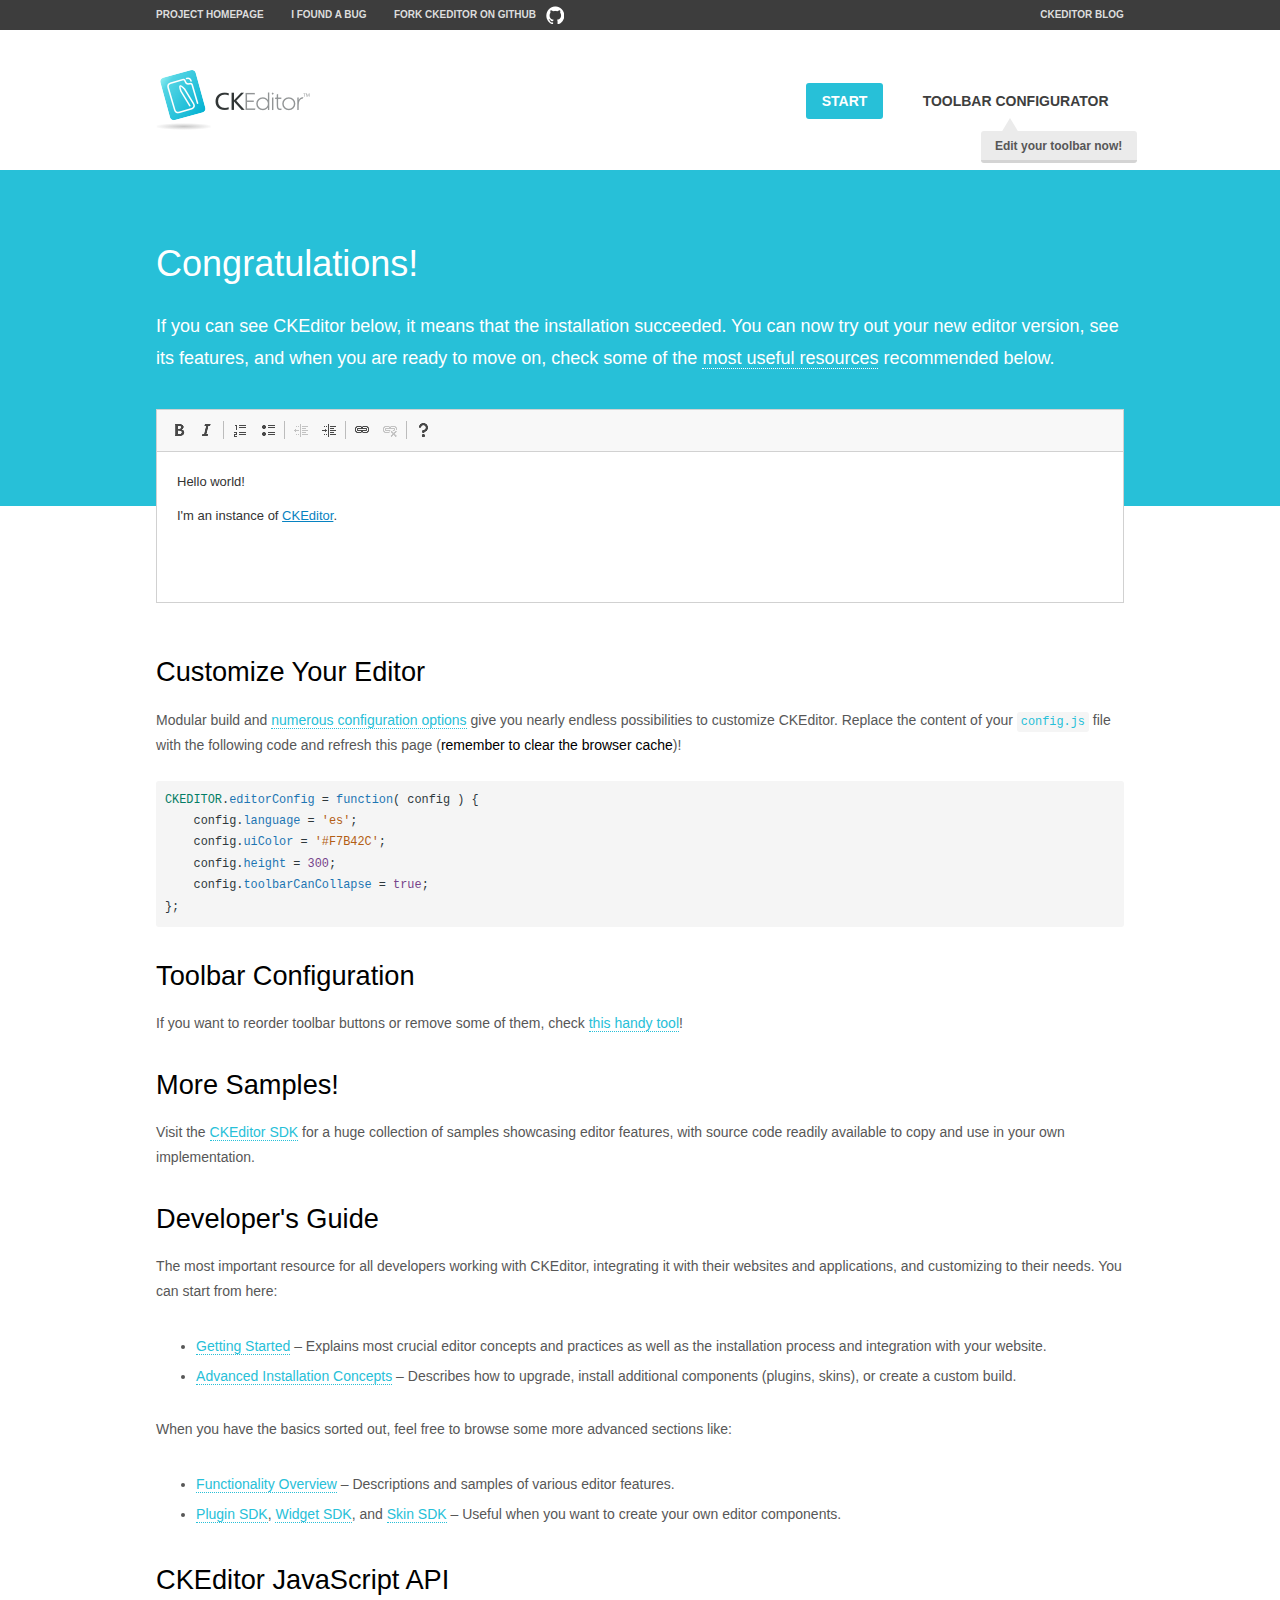
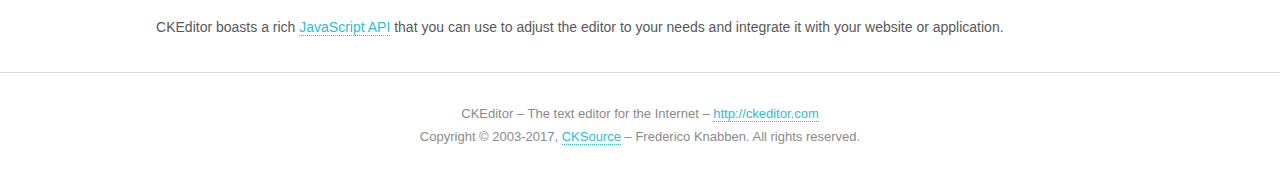
<file: target/classes/static/ckeditor/samples/index.html>
<!DOCTYPE html>
<!--
Copyright (c) 2003-2017, CKSource - Frederico Knabben. All rights reserved.
For licensing, see LICENSE.md or http://ckeditor.com/license
-->
<html>
<head>
	<meta charset="utf-8">
	<title>CKEditor Sample</title>
	<script src="../ckeditor.js"></script>
	<script src="js/sample.js"></script>
	<link rel="stylesheet" href="css/samples.css">
	<link rel="stylesheet" href="toolbarconfigurator/lib/codemirror/neo.css">
</head>
<body id="main">

<nav class="navigation-a">
	<div class="grid-container">
		<ul class="navigation-a-left grid-width-70">
			<li><a href="http://ckeditor.com">Project Homepage</a></li>
			<li><a href="http://dev.ckeditor.com/">I found a bug</a></li>
			<li><a href="http://github.com/ckeditor/ckeditor-dev" class="icon-pos-right icon-navigation-a-github">Fork CKEditor on GitHub</a></li>
		</ul>
		<ul class="navigation-a-right grid-width-30">
			<li><a href="http://ckeditor.com/blog-list">CKEditor Blog</a></li>
		</ul>
	</div>
</nav>

<header class="header-a">
	<div class="grid-container">
		<h1 class="header-a-logo grid-width-30">
			<a href="index.html"><img src="img/logo.png" alt="CKEditor Sample"></a>
		</h1>

		<nav class="navigation-b grid-width-70">
			<ul>
				<li><a href="index.html" class="button-a button-a-background">Start</a></li>
				<li><a href="toolbarconfigurator/index.html" class="button-a">Toolbar configurator <span class="balloon-a balloon-a-nw">Edit your toolbar now!</span></a></li>
			</ul>
		</nav>
	</div>
</header>

<main>
	<div class="adjoined-top">
		<div class="grid-container">
			<div class="content grid-width-100">
				<h1>Congratulations!</h1>
				<p>
					If you can see CKEditor below, it means that the installation succeeded.
					You can now try out your new editor version, see its features, and when you are ready to move on, check some of the <a href="#sample-customize">most useful resources</a> recommended below.
				</p>
			</div>
		</div>
	</div>
	<div class="adjoined-bottom">
		<div class="grid-container">
			<div class="grid-width-100">
				<div id="editor">
					<h1>Hello world!</h1>
					<p>I'm an instance of <a href="http://ckeditor.com">CKEditor</a>.</p>
				</div>
			</div>
		</div>
	</div>

	<div class="grid-container">
		<div class="content grid-width-100">
			<section id="sample-customize">
				<h2>Customize Your Editor</h2>
				<p>Modular build and <a href="http://docs.ckeditor.com/#!/guide/dev_configuration">numerous configuration options</a> give you nearly endless possibilities to customize CKEditor. Replace the content of your <code><a href="../config.js">config.js</a></code> file with the following code and refresh this page (<strong>remember to clear the browser cache</strong>)!</p>
		<pre class="cm-s-neo CodeMirror"><code><span style="padding-right: 0.1px;"><span class="cm-variable">CKEDITOR</span>.<span class="cm-property">editorConfig</span> <span class="cm-operator">=</span> <span class="cm-keyword">function</span>( <span class="cm-def">config</span> ) {</span>
<span style="padding-right: 0.1px;"><span class="cm-tab">	</span><span class="cm-variable-2">config</span>.<span class="cm-property">language</span> <span class="cm-operator">=</span> <span class="cm-string">'es'</span>;</span>
<span style="padding-right: 0.1px;"><span class="cm-tab">	</span><span class="cm-variable-2">config</span>.<span class="cm-property">uiColor</span> <span class="cm-operator">=</span> <span class="cm-string">'#F7B42C'</span>;</span>
<span style="padding-right: 0.1px;"><span class="cm-tab">	</span><span class="cm-variable-2">config</span>.<span class="cm-property">height</span> <span class="cm-operator">=</span> <span class="cm-number">300</span>;</span>
<span style="padding-right: 0.1px;"><span class="cm-tab">	</span><span class="cm-variable-2">config</span>.<span class="cm-property">toolbarCanCollapse</span> <span class="cm-operator">=</span> <span class="cm-atom">true</span>;</span>
<span style="padding-right: 0.1px;">};</span></code></pre>
			</section>

			<section>
				<h2>Toolbar Configuration</h2>
				<p>If you want to reorder toolbar buttons or remove some of them, check <a href="toolbarconfigurator/index.html">this handy tool</a>!</p>
			</section>

			<section>
				<h2>More Samples!</h2>
				<p>Visit the <a href="http://sdk.ckeditor.com">CKEditor SDK</a> for a huge collection of samples showcasing editor features, with source code readily available to copy and use in your own implementation.</p>
			</section>

			<section>
				<h2>Developer's Guide</h2>
				<p>The most important resource for all developers working with CKEditor, integrating it with their websites and applications, and customizing to their needs. You can start from here:</p>
				<ul>
					<li><a href="http://docs.ckeditor.com/#!/guide/dev_installation">Getting Started</a> &ndash; Explains most crucial editor concepts and practices as well as the installation process and integration with your website.</li>
					<li><a href="http://docs.ckeditor.com/#!/guide/dev_advanced_installation">Advanced Installation Concepts</a> &ndash; Describes how to upgrade, install additional components (plugins, skins), or create a custom build.</li>
				</ul>
					<p>When you have the basics sorted out, feel free to browse some more advanced sections like:</p>
				<ul>
					<li><a href="http://docs.ckeditor.com/#!/guide/dev_features">Functionality Overview</a> &ndash; Descriptions and samples of various editor features.</li>
					<li><a href="http://docs.ckeditor.com/#!/guide/plugin_sdk_intro">Plugin SDK</a>, <a href="http://docs.ckeditor.com/#!/guide/widget_sdk_intro">Widget SDK</a>, and <a href="http://docs.ckeditor.com/#!/guide/skin_sdk_intro">Skin SDK</a> &ndash; Useful when you want to create your own editor components.</li>
				</ul>
			</section>

			<section>
				<h2>CKEditor JavaScript API</h2>
				<p>CKEditor boasts a rich <a href="http://docs.ckeditor.com/#!/api">JavaScript API</a> that you can use to adjust the editor to your needs and integrate it with your website or application.</p>
			</section>
		</div>
	</div>
</main>

<footer class="footer-a grid-container">
	<div class="grid-container">
		<p class="grid-width-100">
			CKEditor &ndash; The text editor for the Internet &ndash; <a class="samples" href="http://ckeditor.com/">http://ckeditor.com</a>
		</p>
		<p class="grid-width-100" id="copy">
			Copyright &copy; 2003-2017, <a class="samples" href="http://cksource.com/">CKSource</a> &ndash; Frederico Knabben. All rights reserved.
		</p>
	</div>
</footer>
<script>
	initSample();
</script>

</body>
</html>
</file>
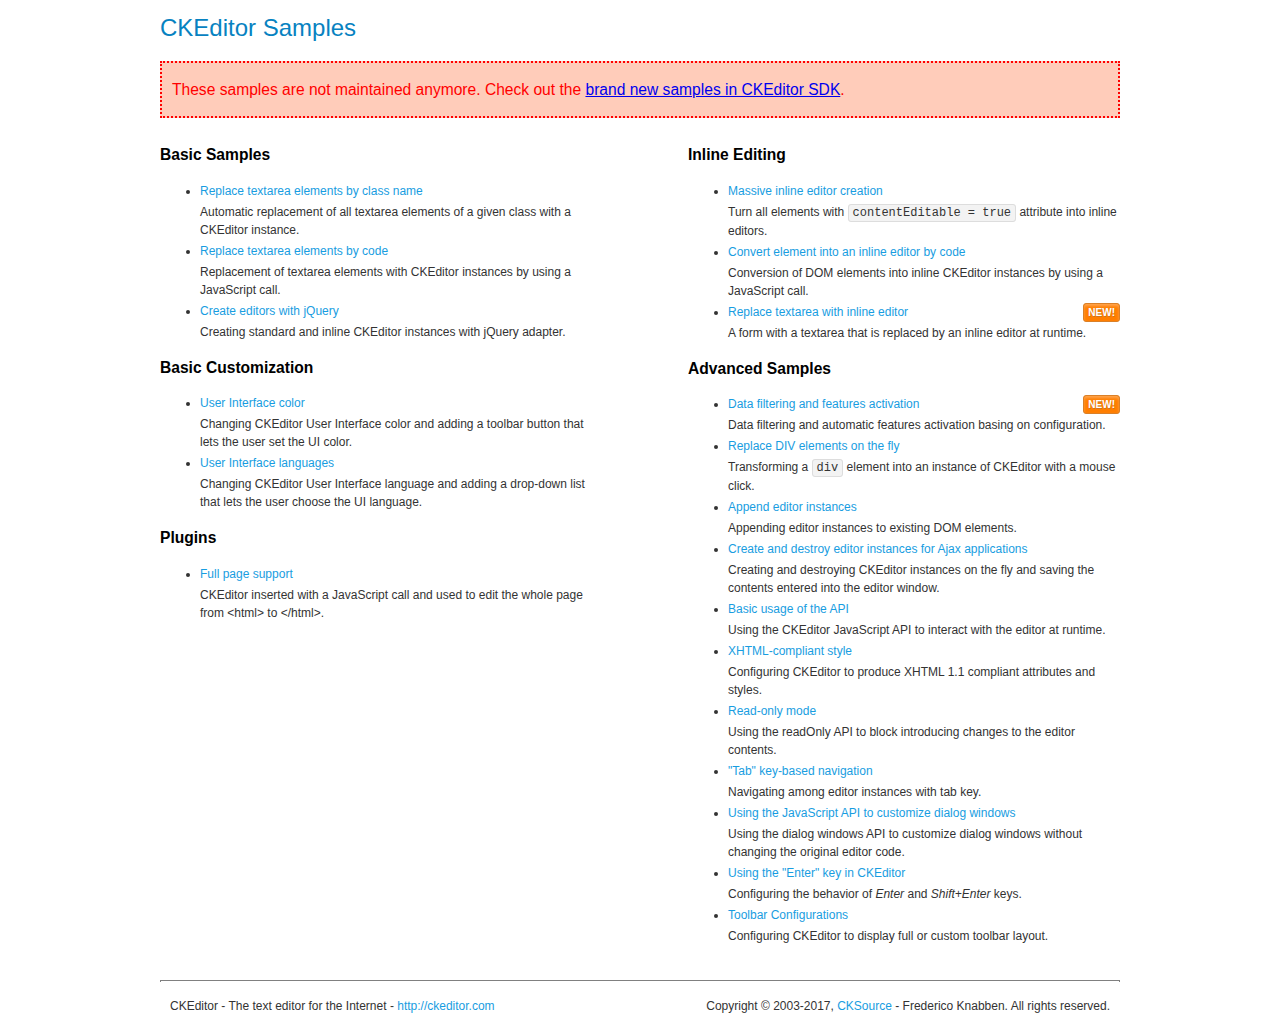
<file: target/classes/static/ckeditor/samples/old/index.html>
<!DOCTYPE html>
<!--
Copyright (c) 2003-2017, CKSource - Frederico Knabben. All rights reserved.
For licensing, see LICENSE.md or http://ckeditor.com/license
-->
<html>
<head>
	<meta charset="utf-8">
	<title>CKEditor Samples</title>
	<link rel="stylesheet" href="sample.css">
</head>
<body>
	<h1 class="samples">
		CKEditor Samples
	</h1>
	<div class="warning deprecated">
		These samples are not maintained anymore. Check out the <a href="http://sdk.ckeditor.com/">brand new samples in CKEditor SDK</a>.
	</div>
	<div class="twoColumns">
		<div class="twoColumnsLeft">
			<h2 class="samples">
				Basic Samples
			</h2>
			<dl class="samples">
				<dt><a class="samples" href="replacebyclass.html">Replace textarea elements by class name</a></dt>
				<dd>Automatic replacement of all textarea elements of a given class with a CKEditor instance.</dd>

				<dt><a class="samples" href="replacebycode.html">Replace textarea elements by code</a></dt>
				<dd>Replacement of textarea elements with CKEditor instances by using a JavaScript call.</dd>

				<dt><a class="samples" href="jquery.html">Create editors with jQuery</a></dt>
				<dd>Creating standard and inline CKEditor instances with jQuery adapter.</dd>
			</dl>

			<h2 class="samples">
				Basic Customization
			</h2>
			<dl class="samples">
				<dt><a class="samples" href="uicolor.html">User Interface color</a></dt>
				<dd>Changing CKEditor User Interface color and adding a toolbar button that lets the user set the UI color.</dd>

				<dt><a class="samples" href="uilanguages.html">User Interface languages</a></dt>
				<dd>Changing CKEditor User Interface language and adding a drop-down list that lets the user choose the UI language.</dd>
			</dl>


			<h2 class="samples">Plugins</h2>
<dl class="samples">
<dt><a class="samples" href="wysiwygarea/fullpage.html">Full page support</a></dt>
<dd>CKEditor inserted with a JavaScript call and used to edit the whole page from &lt;html&gt; to &lt;/html&gt;.</dd>
</dl>
		</div>
		<div class="twoColumnsRight">
			<h2 class="samples">
				Inline Editing
			</h2>
			<dl class="samples">
				<dt><a class="samples" href="inlineall.html">Massive inline editor creation</a></dt>
				<dd>Turn all elements with <code>contentEditable = true</code> attribute into inline editors.</dd>

				<dt><a class="samples" href="inlinebycode.html">Convert element into an inline editor by code</a></dt>
				<dd>Conversion of DOM elements into inline CKEditor instances by using a JavaScript call.</dd>

				<dt><a class="samples" href="inlinetextarea.html">Replace textarea with inline editor</a> <span class="new">New!</span></dt>
				<dd>A form with a textarea that is replaced by an inline editor at runtime.</dd>

				
			</dl>

			<h2 class="samples">
				Advanced Samples
			</h2>
			<dl class="samples">
				<dt><a class="samples" href="datafiltering.html">Data filtering and features activation</a> <span class="new">New!</span></dt>
				<dd>Data filtering and automatic features activation basing on configuration.</dd>

				<dt><a class="samples" href="divreplace.html">Replace DIV elements on the fly</a></dt>
				<dd>Transforming a <code>div</code> element into an instance of CKEditor with a mouse click.</dd>

				<dt><a class="samples" href="appendto.html">Append editor instances</a></dt>
				<dd>Appending editor instances to existing DOM elements.</dd>

				<dt><a class="samples" href="ajax.html">Create and destroy editor instances for Ajax applications</a></dt>
				<dd>Creating and destroying CKEditor instances on the fly and saving the contents entered into the editor window.</dd>

				<dt><a class="samples" href="api.html">Basic usage of the API</a></dt>
				<dd>Using the CKEditor JavaScript API to interact with the editor at runtime.</dd>

				<dt><a class="samples" href="xhtmlstyle.html">XHTML-compliant style</a></dt>
				<dd>Configuring CKEditor to produce XHTML 1.1 compliant attributes and styles.</dd>

				<dt><a class="samples" href="readonly.html">Read-only mode</a></dt>
				<dd>Using the readOnly API to block introducing changes to the editor contents.</dd>

				<dt><a class="samples" href="tabindex.html">"Tab" key-based navigation</a></dt>
				<dd>Navigating among editor instances with tab key.</dd>


				
<dt><a class="samples" href="dialog/dialog.html">Using the JavaScript API to customize dialog windows</a></dt>
<dd>Using the dialog windows API to customize dialog windows without changing the original editor code.</dd>

<dt><a class="samples" href="enterkey/enterkey.html">Using the &quot;Enter&quot; key in CKEditor</a></dt>
<dd>Configuring the behavior of <em>Enter</em> and <em>Shift+Enter</em> keys.</dd>

<dt><a class="samples" href="toolbar/toolbar.html">Toolbar Configurations</a></dt>
<dd>Configuring CKEditor to display full or custom toolbar layout.</dd>

			</dl>
		</div>
	</div>
	<div id="footer">
		<hr>
		<p>
			CKEditor - The text editor for the Internet - <a class="samples" href="http://ckeditor.com/">http://ckeditor.com</a>
		</p>
		<p id="copy">
			Copyright &copy; 2003-2017, <a class="samples" href="http://cksource.com/">CKSource</a> - Frederico Knabben. All rights reserved.
		</p>
	</div>
</body>
</html>
</file>
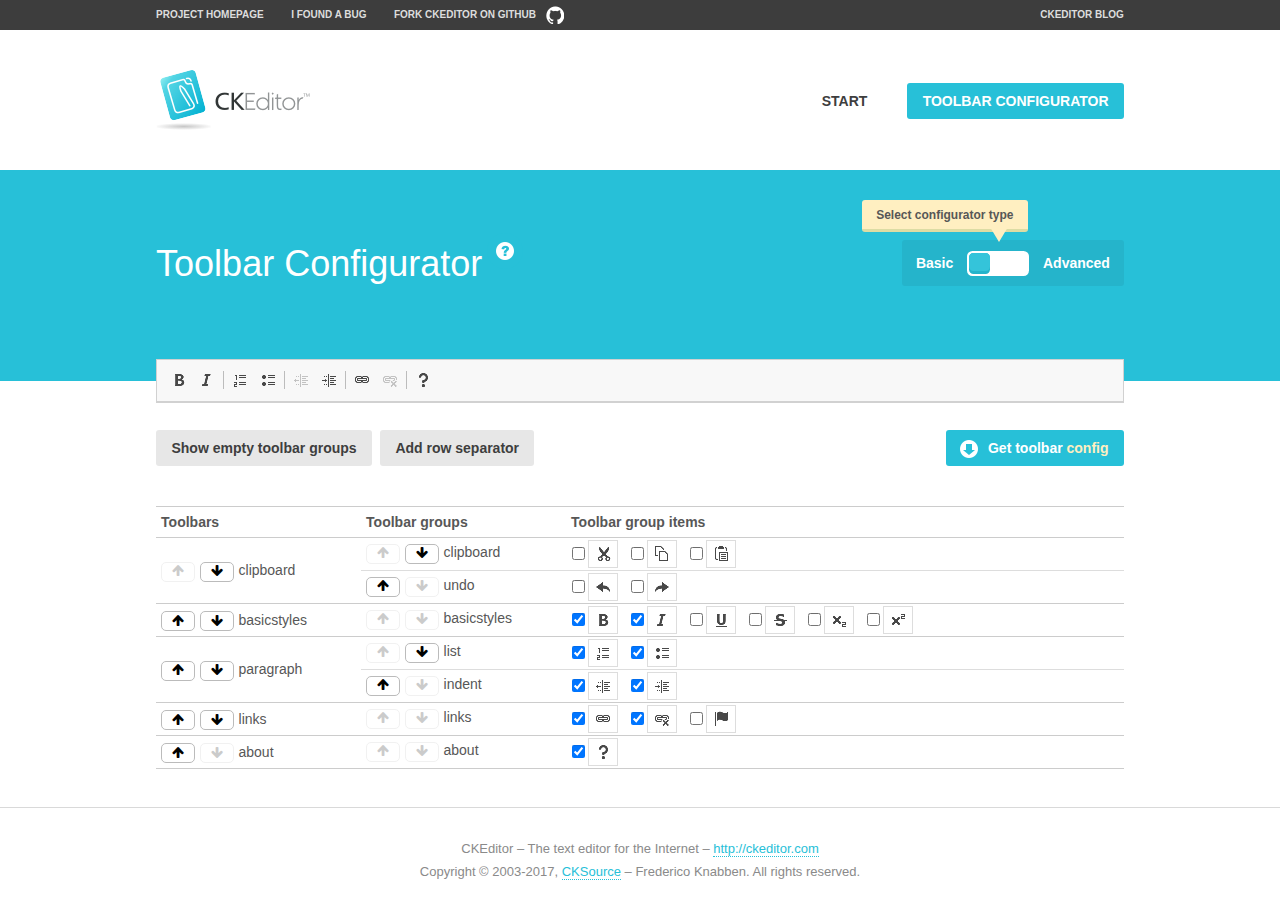
<file: target/classes/static/ckeditor/samples/toolbarconfigurator/index.html>
<!DOCTYPE html>
<!--
Copyright (c) 2003-2017, CKSource - Frederico Knabben. All rights reserved.
For licensing, see LICENSE.md or http://ckeditor.com/license
-->
<!--[if IE 8]><html class="ie8"><![endif]-->
<!--[if gt IE 8]><html><![endif]-->
<!--[if !IE]><!--><html><!--<![endif]-->
<head>
	<meta charset="utf-8">
	<title>Toolbar Configurator</title>
	<script src="../../ckeditor.js"></script>
	<script>
		if ( CKEDITOR.env.ie && CKEDITOR.env.version < 9 )
			CKEDITOR.tools.enableHtml5Elements( document );
	</script>
	<link rel="stylesheet" href="lib/codemirror/codemirror.css">
	<link rel="stylesheet" href="lib/codemirror/show-hint.css">
	<link rel="stylesheet" href="lib/codemirror/neo.css">
	<link rel="stylesheet" href="css/fontello.css">
	<link rel="stylesheet" href="../css/samples.css">
</head>
<body id="toolbar">

<nav class="navigation-a">
	<div class="grid-container">
		<ul class="navigation-a-left grid-width-70">
			<li><a href="http://ckeditor.com">Project Homepage</a></li>
			<li><a href="http://dev.ckeditor.com/">I found a bug</a></li>
			<li><a href="http://github.com/ckeditor/ckeditor-dev" class="icon-pos-right icon-navigation-a-github">Fork CKEditor on GitHub</a></li>
		</ul>
		<ul class="navigation-a-right grid-width-30">
			<li><a href="http://ckeditor.com/blog-list">CKEditor Blog</a></li>
		</ul>
	</div>
</nav>

<header class="header-a">
	<div class="grid-container">
		<h1 class="header-a-logo grid-width-30">
			<a href="../index.html"><img src="../img/logo.png" alt="CKEditor Logo"></a>
		</h1>
		<nav class="navigation-b grid-width-70">
			<ul>
				<li><a href="../index.html"  class="button-a">Start</a></li>
				<li><a href="index.html"  class="button-a button-a-background">Toolbar configurator</a></li>
			</ul>
		</nav>
	</div>
</header>

<main>
	<div class="adjoined-top">
		<div class="grid-container">
			<div class="content grid-width-100">
				<div class="grid-container-nested">
					<h1 class="grid-width-60">
						Toolbar Configurator
						<a href="#help-content" type="button" title="Configurator help" id="help" class="button-a button-a-background button-a-no-text icon-pos-left icon-question-mark">Help</a>
					</h1>

					<div class="grid-width-40 grid-switch-magic">
						<div class="switch">
							<span class="balloon-a balloon-a-se">Select configurator type</span>
							<input type="radio" name="radio" data-num="1" id="radio-basic" />
							<input type="radio" name="radio" data-num="2" id="radio-advanced" />
							<label data-for="1" for="radio-basic">Basic</label>
							<span class="switch-inner">
								<span class="handler"></span>
							</span>
							<label data-for="2" for="radio-advanced">Advanced</label>
						</div>
					</div>
				</div>
			</div>
		</div>
	</div>
	<div class="adjoined-bottom">
		<div class="grid-container">
			<div class="grid-width-100">
				<div class="editors-container">
					<div id="editor-basic"></div>
					<div id="editor-advanced"></div>
				</div>
			</div>
		</div>
	</div>

	<div class="grid-container configurator">
		<div class="content grid-width-100">
			<div class="configurator">
				<div>
					<div id="toolbarModifierWrapper"></div>
				</div>
			</div>
		</div>
	</div>

	<div id="help-content">
		<div class="grid-container">
			<div class="grid-width-100">
				<h2>What Am I Doing Here?</h2>

				<div class="grid-container grid-container-nested">
					<div class="basic">
						<div class="grid-width-50">
							<p>Arrange <a href="http://docs.ckeditor.com/#!/api/CKEDITOR.config-cfg-toolbarGroups">toolbar groups</a>, toggle <a href="http://docs.ckeditor.com/#!/api/CKEDITOR.config-cfg-removeButtons">button visibility</a> according to your needs and get your toolbar configuration.</p>
							<p>You can replace the content of the <a href="../../config.js"><code>config.js</code></a> file with the generated configuration. If you already set some configuration options you will need to merge both configurations.</p>
						</div>
						<div class="grid-width-50">
							<p>Read more about different ways of <a href="http://docs.ckeditor.com/#!/guide/dev_configuration">setting configuration</a> and do not forget about <strong>clearing browser cache</strong>.</p>
							<p>Arranging toolbar groups is the recommended way of configuring the toolbar, but if you need more freedom you can use the <a href="#advanced">advanced configurator</a>.</p>
						</div>
					</div>
					<div class="advanced" style="display: none;">
						<div class="grid-width-50">
							<p>With this code editor you can edit your <a href="http://docs.ckeditor.com/#!/api/CKEDITOR.config-cfg-toolbar">toolbar configuration</a> live.</p>
							<p>You can replace the content of the <a href="../../config.js"><code>config.js</code></a> file with the generated configuration. If you already set some configuration options you will need to merge both configurations.</p>
						</div>
						<div class="grid-width-50">
							<p>Read more about different ways of <a href="http://docs.ckeditor.com/#!/guide/dev_configuration">setting configuration</a> and do not forget about <strong>clearing browser cache</strong>.</p>
						</div>
					</div>
				</div>

				<p class="grid-container grid-container-nested">
					<button type="button" class="help-content-close grid-width-100 button-a button-a-background">Got it. Let's play!</button>
				</p>
			</div>
		</div>
	</div>
</main>

<footer class="footer-a grid-container">
	<p class="grid-width-100">
		CKEditor &ndash; The text editor for the Internet &ndash; <a class="samples" href="http://ckeditor.com/">http://ckeditor.com</a>
	</p>
	<p class="grid-width-100" id="copy">
		Copyright &copy; 2003-2017, <a class="samples" href="http://cksource.com/">CKSource</a> &ndash; Frederico Knabben. All rights reserved.
	</p>
</footer>

<script src="lib/codemirror/codemirror.js"></script>
<script src="lib/codemirror/javascript.js"></script>
<script src="lib/codemirror/show-hint.js"></script>

<script src="js/fulltoolbareditor.js"></script>
<script src="js/abstracttoolbarmodifier.js"></script>
<script src="js/toolbarmodifier.js"></script>
<script src="js/toolbartextmodifier.js"></script>
<script src="../js/sf.js"></script>

<script>
	( function() {
		'use strict';

		var mode = ( window.location.hash.substr( 1 ) === 'advanced' ) ? 'advanced' : 'basic',
			configuratorSection = CKEDITOR.document.findOne( 'main > .grid-container.configurator' ),
			basicInstruction = CKEDITOR.document.findOne( '#help-content .basic' ),
			advancedInstruction = CKEDITOR.document.findOne( '#help-content .advanced' ),

			// Configurator mode switcher.
			modeSwitchBasic = CKEDITOR.document.getById( 'radio-basic' ),
			modeSwitchAdvanced = CKEDITOR.document.getById( 'radio-advanced' );

		// Initial setup
		function updateSwitcher() {
			if ( mode === 'advanced' ) {
				modeSwitchAdvanced.$.checked = true;
			} else {
				modeSwitchBasic.$.checked = true;
			}
		}

		updateSwitcher();

		CKEDITOR.document.getWindow().on( 'hashchange', function( e ) {
			var hash = window.location.hash.substr( 1 );
			if ( !( hash === 'advanced' || hash === 'basic' ) ) {
				return;
			}
			mode = hash;
			onToolbarsDone( mode );
		} );

		CKEDITOR.document.getWindow().on( 'resize', function() {
			updateToolbar( ( mode === 'basic' ? toolbarModifier : toolbarTextModifier )[ 'editorInstance' ] );
		} );

		function onRefresh( modifier ) {
			modifier = modifier || this;

			if ( mode === 'basic' && modifier instanceof ToolbarConfigurator.ToolbarTextModifier ) {
				return;
			}

			// CodeMirror container becomes visible, so we need to refresh and to avoid rendering problems.
			if ( mode === 'advanced' && modifier instanceof ToolbarConfigurator.ToolbarTextModifier ) {
				modifier.codeContainer.refresh();
			}

			updateToolbar( modifier.editorInstance );
		}

		function updateToolbar( editor ) {
			var editorContainer = editor.container;

			// Not always editor is loaded.
			if ( !editorContainer ) {
				return;
			}

			var displayStyle = editorContainer.getStyle( 'display' );

			editorContainer.setStyle( 'display', 'block' );

			var newHeight = editorContainer.getSize( 'height' );

			var newMarginTop = parseInt( editorContainer.getComputedStyle( 'margin-top' ), 10 );
			newMarginTop = ( isNaN( newMarginTop ) ? 0 : Number( newMarginTop ) );

			var newMarginBottom = parseInt( editorContainer.getComputedStyle( 'margin-bottom' ), 10 );
			newMarginBottom = ( isNaN( newMarginBottom ) ? 0 : Number( newMarginBottom ) );

			var result = newHeight + newMarginTop + newMarginBottom;

			editorContainer.setStyle( 'display', displayStyle );

			editor.container.getAscendant( 'div' ).setStyle( 'height', result + 'px' );
		}

		var toolbarModifier = new ToolbarConfigurator.ToolbarModifier( 'editor-basic' );

		var done = 0;
		toolbarModifier.init( onToolbarInit );
		toolbarModifier.onRefresh = onRefresh;

		CKEDITOR.document.getById( 'toolbarModifierWrapper' ).append( toolbarModifier.mainContainer );

		var toolbarTextModifier = new ToolbarConfigurator.ToolbarTextModifier( 'editor-advanced' );
		toolbarTextModifier.init( onToolbarInit );
		toolbarTextModifier.onRefresh = onRefresh;

		function onToolbarInit() {
			if ( ++done === 2 ) {
				onToolbarsDone();

				positionSticky.watch( CKEDITOR.document.findOne( '.toolbar' ), function() {
					return mode === 'advanced';
				} );
			}
		}

		function onToolbarsDone() {
			if ( mode === 'basic' ) {
				toggleModeBasic( false );
			} else {
				toggleModeAdvanced( false );
			}

			updateSwitcher();

			setTimeout( function() {
				CKEDITOR.document.findOne( '.editors-container' ).addClass( 'active' );
				CKEDITOR.document.findOne( '#toolbarModifierWrapper' ).addClass( 'active' );
			}, 200 );
		}

		CKEDITOR.document.getById( 'toolbarModifierWrapper' ).append( toolbarTextModifier.mainContainer );

		function toogleModeSwitch( onElement, offElement, onModifier, offModifier ) {
			onElement.addClass( 'fancy-button-active' );
			offElement.removeClass( 'fancy-button-active' );

			onModifier.showUI();
			offModifier.hideUI();
		}

		function toggleModeBasic( callOnRefresh ) {
			callOnRefresh = ( callOnRefresh !== false );
			mode = 'basic';
			window.location.hash = '#basic';
			toogleModeSwitch( modeSwitchBasic, modeSwitchAdvanced, toolbarModifier, toolbarTextModifier );

			configuratorSection.removeClass( 'freed-width' );
			basicInstruction.show();
			advancedInstruction.hide();

			callOnRefresh && onRefresh( toolbarModifier );
		}

		function toggleModeAdvanced( callOnRefresh ) {
			callOnRefresh = ( callOnRefresh !== false );
			mode = 'advanced';
			window.location.hash = '#advanced';
			toogleModeSwitch( modeSwitchAdvanced, modeSwitchBasic, toolbarTextModifier, toolbarModifier );

			configuratorSection.addClass( 'freed-width' );
			advancedInstruction.show();
			basicInstruction.hide();

			callOnRefresh && onRefresh( toolbarTextModifier );
		}

		modeSwitchBasic.on( 'click', toggleModeBasic );
		modeSwitchAdvanced.on( 'click', toggleModeAdvanced );

		//
		// Position:sticky for the toolbar.
		//

		// Will make elements behave like they were styled with position:sticky.
		var positionSticky = {
			// Store object: {
			// 		element: CKEDITOR.dom.element, // Element which will float.
			// 		placeholder: CKEDITOR.dom.element, // Placeholder which is place to prevent page bounce.
			// 		isFixed: boolean // Whether element float now.
			// }
			watched: [],

			active: [],

			staticContainer: null,

			init: function() {
				var element = CKEDITOR.dom.element.createFromHtml(
					'<div class="staticContainer">' +
						'<div class="grid-container" >' +
							'<div class="grid-width-100">' +
								'<div class="inner"></div>' +
							'</div>' +
						'</div>' +
					'</div>' );

				this.staticContainer = element.findOne( '.inner' );

				CKEDITOR.document.getBody().append( element );
			},

			watch: function( element, preventFunc ) {
				this.watched.push( {
					element: element,
					placeholder: new CKEDITOR.dom.element( 'div' ),
					isFixed: false,
					preventFunc: preventFunc
				} );
			},

			checkAll: function() {
				for ( var i = 0; i < this.watched.length; i++ ) {
					this.check( this.watched[ i ] );
				}
			},

			check: function( element ) {
				var isFixed = element.isFixed;
				var shouldBeFixed = this.shouldBeFixed( element );

				// Nothing to be done.
				if ( isFixed === shouldBeFixed ) {
					return;
				}

				var placeholder = element.placeholder;

				if ( isFixed ) {
					// Unfixing.

					element.element.insertBefore( placeholder );
					placeholder.remove();

					element.element.removeStyle( 'margin' );

					this.active.splice( CKEDITOR.tools.indexOf( this.active, element ), 1 );

				} else {
					// Fixing.
					placeholder.setStyle( 'width', element.element.getSize( 'width' ) + 'px' );
					placeholder.setStyle( 'height', element.element.getSize( 'height' ) + 'px' );
					placeholder.setStyle( 'margin-bottom', element.element.getComputedStyle( 'margin-bottom' ) );
					placeholder.setStyle( 'display', element.element.getComputedStyle( 'display' ) );
					placeholder.insertAfter( element.element );

					this.staticContainer.append( element.element );

					this.active.push( element );
				}

				element.isFixed = !element.isFixed;
			},

			shouldBeFixed: function( element ) {
				if ( element.preventFunc && element.preventFunc() ) {
					return false;
				}

				// If element is already fixed we are checking it's placeholder.
				var related = ( element.isFixed ? element.placeholder : element.element ),
					clientRect = related.$.getBoundingClientRect(),
					staticHeight = this.staticContainer.getSize('height' ),
					elemHeight = element.element.getSize( 'height' );

				if ( element.isFixed ) {
					return ( clientRect.top + elemHeight < staticHeight );
				} else {
					return ( clientRect.top < staticHeight );
				}
			}
		};

		positionSticky.init();

		CKEDITOR.document.getWindow().on( 'scroll',
			new CKEDITOR.tools.eventsBuffer( 100, positionSticky.checkAll, positionSticky ).input
		);

		// Make the toolbar sticky.
		positionSticky.watch( CKEDITOR.document.findOne( '.editors-container' ) );

		// Help button and help-content.
		( function() {
			var helpButton = CKEDITOR.document.getById( 'help' ),
				helpContent = CKEDITOR.document.getById( 'help-content' );

			// Don't show help button on IE8 because it's unsupported by Pico Modal.
			if ( CKEDITOR.env.ie && CKEDITOR.env.version == 8 ) {
				helpButton.hide();
			} else {
				// Display help modal when the button is clicked.
				helpButton.on( 'click', function( evt ) {
					SF.modal( {
						// Clone modal content from DOM.
						content: helpContent.getHtml(),

						afterCreate: function( modal ) {
							// Enable modal content button to close the modal.
							new CKEDITOR.dom.element( modal.modalElem() ).findOne( '.help-content-close' ).once( 'click', modal.close );
						}
					} ).show();
				} );
			}
		} )();
	} )();
</script>
</body>
</html>
</file>
<file: target/classes/static/ckeditor/samples/css/samples.css>
/**
 * @license Copyright (c) 2003-2017, CKSource - Frederico Knabben. All rights reserved.
 * For licensing, see LICENSE.md or http://ckeditor.com/license
 */
@media (max-width: 900px) {
  .global-is-mobile-hidden {
    display: none !important;
  }
}
article,
aside,
details,
figcaption,
figure,
footer,
header,
hgroup,
main,
menu,
nav,
section {
  display: block;
}
body,
html {
  margin: 0;
  padding: 0;
  font: 16px / 1.8 Arial, 'Helvetica Neue', Helvetica, sans-serif;
  font-weight: 300;
  color: #575757;
}
.grid-width-10 {
  width: 10%;
}
.grid-width-20 {
  width: 20%;
}
.grid-width-30 {
  width: 30%;
}
.grid-width-40 {
  width: 40%;
}
.grid-width-50 {
  width: 50%;
}
.grid-width-60 {
  width: 60%;
}
.grid-width-70 {
  width: 70%;
}
.grid-width-80 {
  width: 80%;
}
.grid-width-90 {
  width: 90%;
}
.grid-width-100 {
  width: 100%;
}
@media (max-width: 900px) {
  .grid-width-10,
  .grid-width-20,
  .grid-width-30,
  .grid-width-40,
  .grid-width-50,
  .grid-width-60,
  .grid-width-70,
  .grid-width-80,
  .grid-width-90,
  .grid-width-100 {
    width: 100%;
  }
}
*[class*="grid-width"] {
  -webkit-box-sizing: border-box;
  -moz-box-sizing: border-box;
  box-sizing: border-box;
  padding-left: 4%;
  padding-right: 4%;
  float: left;
}
*[class*="grid-width"]:after,
.grid-container:after,
*[class*="grid-width"]:before,
.grid-container:before {
  content: '';
  display: block;
  overflow: hidden;
  visibility: hidden;
  font-size: 0;
  line-height: 0;
  width: 0;
  height: 0;
}
*[class*="grid-width"]:after,
.grid-container:after {
  clear: both;
}
.grid-container {
  -webkit-box-sizing: border-box;
  -moz-box-sizing: border-box;
  box-sizing: border-box;
  margin-left: auto;
  margin-right: auto;
}
.grid-container-nested *[class*="grid-width"]:first-child {
  padding-left: 0;
}
.grid-container-nested *[class*="grid-width"]:last-child {
  padding-right: 0;
}
@media (max-width: 900px) {
  .grid-container-nested *[class*="grid-width"]:first-child {
    padding-left: 4%;
  }
  .grid-container-nested *[class*="grid-width"]:last-child {
    padding-right: 4%;
  }
}
.header-a {
  min-height: 140px;
  overflow: hidden;
}
.header-a .header-a-logo {
  margin: 40px 0 0;
}
@media (max-width: 900px) {
  .header-a .header-a-logo {
    text-align: center;
  }
}
.header-a .header-a-logo img {
  border: transparent;
}
.navigation-a {
  height: 30px;
  background: #3D3D3D;
  position: absolute;
  left: 0;
  right: 0;
  top: 0;
  padding: 0;
  overflow: hidden;
}
@media (max-width: 900px) {
  .navigation-a {
    text-align: center;
  }
}
.navigation-a ul {
  list-style: none;
  margin: 0;
  overflow: hidden;
}
.navigation-a ul li,
.navigation-a ul li a {
  display: inline-block;
}
@media (max-width: 900px) {
  .navigation-a ul {
    width: auto;
    text-overflow: ellipsis;
    white-space: nowrap;
    display: inline-block;
    float: none;
  }
  .navigation-a ul:before,
  .navigation-a ul:after {
    display: none;
  }
}
.navigation-a ul.navigation-a-left {
  text-align: left;
}
@media (max-width: 900px) {
  .navigation-a ul.navigation-a-left {
    padding-right: 0;
  }
}
.navigation-a ul.navigation-a-right {
  text-align: right;
}
@media (max-width: 900px) {
  .navigation-a ul.navigation-a-right {
    padding-left: 23px;
  }
}
.navigation-a ul li + li {
  margin-left: 23px;
}
.navigation-a ul li a {
  font-size: 10px;
  font-size: 0.625rem;
  line-height: 18px;
  line-height: 1.13rem;
  line-height: 30px;
  float: left;
  color: #ddd;
  font-weight: bold;
  text-decoration: none;
  text-transform: uppercase;
}
.navigation-a ul li a:hover {
  cursor: pointer;
  color: #fff;
}
.icon-navigation-a-github:before,
.icon-navigation-a-github:after {
  background-image: url("[data-uri]");
}
.navigation-b {
  text-align: right;
  margin: 52px 0 0;
  overflow: visible;
}
@media (max-width: 900px) {
  .navigation-b {
    text-align: center;
    margin-top: 20px;
    padding: 0;
  }
}
.navigation-b ul {
  padding: 0;
  list-style: none;
  margin: 0;
  overflow: visible;
}
.navigation-b ul li,
.navigation-b ul li a {
  display: inline-block;
}
@media (max-width: 900px) {
  .navigation-b ul {
    display: table;
    width: 100%;
    padding-bottom: 1.5em;
  }
}
@media (max-width: 900px) {
  .navigation-b ul li {
    display: table-row;
  }
}
.navigation-b ul li + li {
  margin-left: 20px;
}
@media (max-width: 900px) {
  .navigation-b ul li + li {
    margin-left: 0;
  }
}
.navigation-b ul li a {
  -webkit-box-sizing: border-box;
  -moz-box-sizing: border-box;
  box-sizing: border-box;
  text-transform: uppercase;
  text-decoration: none;
  outline: none;
}
@media (max-width: 900px) {
  .navigation-b ul li a {
    width: 100%;
    -webkit-border-radius: 0;
    -webkit-background-clip: padding-box;
    -moz-border-radius: 0;
    -moz-background-clip: padding;
    border-radius: 0;
    background-clip: padding-box;
  }
}
.footer-a {
  font-size: 13px;
  font-size: 0.8125rem;
  line-height: 23.4px;
  line-height: 1.46rem;
  padding-top: 2.25em;
  padding-bottom: 2.25em;
  overflow: hidden;
  color: #8a8a8a;
}
.footer-a a {
  color: #27C0D8;
  text-decoration: none;
  border-bottom: 1px dotted #27C0D8;
}
.footer-a a:hover {
  color: #23adc2;
}
.footer-a p {
  margin: 0;
  display: inline-block;
  text-align: center;
}
.content {
  font-size: 14px;
  font-size: 0.875rem;
  line-height: 25.2px;
  line-height: 1.57rem;
  overflow: hidden;
  padding-top: 1.5em;
  padding-bottom: 1.5em;
}
.content p {
  margin: 0.75em 0;
}
.content ul,
.content ol,
.content pre,
.content blockquote,
.content textarea:not([class^="cke"]),
.content .cke {
  margin: 1.875em 0;
}
.content code,
.content kbd {
  -webkit-border-radius: 3px;
  -webkit-background-clip: padding-box;
  -moz-border-radius: 3px;
  -moz-background-clip: padding;
  border-radius: 3px;
  background-clip: padding-box;
  padding: 3px 4px;
}
.content pre,
.content code,
.content kbd,
.content blockquote {
  background: #f5f5f5;
}
.content blockquote,
.content pre {
  background: none;
  border-left: 4px solid #27C0D8;
  padding: 1.5em 2.25em;
}
.content p a,
.content ul a,
.content ol a,
.content blockquote a,
.content h1 a,
.content h2 a,
.content h3 a,
.content h4 a,
.content h5 a {
  color: #27C0D8;
  text-decoration: none;
  border-bottom: 1px dotted #27C0D8;
}
.content p a:hover,
.content ul a:hover,
.content ol a:hover,
.content blockquote a:hover,
.content h1 a:hover,
.content h2 a:hover,
.content h3 a:hover,
.content h4 a:hover,
.content h5 a:hover {
  color: #23adc2;
}
.content h1,
.content h2,
.content h3,
.content h4,
.content h5 {
  color: #000;
  font-weight: 100;
}
.content h1 code,
.content h2 code,
.content h3 code,
.content h4 code,
.content h5 code,
.content h1 kbd,
.content h2 kbd,
.content h3 kbd,
.content h4 kbd,
.content h5 kbd {
  font-size: inherit;
}
.content h1 a.content-heading-anchor,
.content h2 a.content-heading-anchor,
.content h3 a.content-heading-anchor,
.content h4 a.content-heading-anchor,
.content h5 a.content-heading-anchor {
  font-weight: 100;
  vertical-align: middle;
  opacity: 0;
  border: 0;
}
.content h1:hover a.content-heading-anchor,
.content h2:hover a.content-heading-anchor,
.content h3:hover a.content-heading-anchor,
.content h4:hover a.content-heading-anchor,
.content h5:hover a.content-heading-anchor {
  opacity: 1;
}
.content h1:target a,
.content h2:target a,
.content h3:target a,
.content h4:target a,
.content h5:target a {
  -webkit-animation: targetLinkOpacity 0.5s linear alternate;
  -moz-animation: targetLinkOpacity 0.5s linear alternate;
  -o-animation: targetLinkOpacity 0.5s linear alternate;
  animation: targetLinkOpacity 0.5s linear alternate;
  opacity: 1;
}
.content input,
.content select,
.content textarea:not([class^="cke"]) {
  -webkit-border-radius: 3px;
  -webkit-background-clip: padding-box;
  -moz-border-radius: 3px;
  -moz-background-clip: padding;
  border-radius: 3px;
  background-clip: padding-box;
  -webkit-box-shadow: inset 0 1px 1px rgba(0, 0, 0, 0.08);
  -moz-box-shadow: inset 0 1px 1px rgba(0, 0, 0, 0.08);
  box-shadow: inset 0 1px 1px rgba(0, 0, 0, 0.08);
  font: inherit;
  color: inherit;
  border: 1px solid #D9D9D9;
  padding: .2em .5em;
}
.content input:focus,
.content select:focus,
.content textarea:not([class^="cke"]):focus {
  border-color: #66afe9;
  outline: 0;
  -webkit-box-shadow: inset 0 1px 1px rgba(0, 0, 0, 0.08), 0 0 8px #93c6ef;
  -moz-box-shadow: inset 0 1px 1px rgba(0, 0, 0, 0.08), 0 0 8px #93c6ef;
  box-shadow: inset 0 1px 1px rgba(0, 0, 0, 0.08), 0 0 8px #93c6ef;
}
.content abbr {
  border-bottom: 1px dotted #666;
  cursor: pointer;
}
.content blockquote {
  font-style: italic;
  font-family: Georgia, Times, "Times New Roman", serif;
  font-size: 16px;
  font-size: 1rem;
  line-height: 28.8px;
  line-height: 1.8rem;
}
.content em {
  font-style: italic;
}
.content h1 {
  font-size: 36px;
  font-size: 2.25rem;
  line-height: 64.8px;
  line-height: 4.05rem;
  margin: 1.125em 0 0;
}
.content h2 {
  font-size: 27.2px;
  font-size: 1.7rem;
  line-height: 48.96px;
  line-height: 3.06rem;
  margin: 0.9em 0 0;
}
.content h3 {
  font-size: 24px;
  font-size: 1.5rem;
  line-height: 43.2px;
  line-height: 2.7rem;
  font-weight: 500;
  margin: 0.75em 0 0;
}
.content h4 {
  font-size: 19.2px;
  font-size: 1.2rem;
  line-height: 34.56px;
  line-height: 2.16rem;
  font-weight: 500;
  margin: 0.75em 0 0;
}
.content h5 {
  font-size: 17.6px;
  font-size: 1.1rem;
  line-height: 31.68px;
  line-height: 1.98rem;
  font-weight: 500;
  margin: 0.75em 0 0;
}
.content hr {
  border: 0;
  border-top: 4px solid #D9D9D9;
  margin: 1.5em 0;
}
.content input[type="text"] {
  height: 1.8em;
  line-height: 1.8em;
}
.content input[type="button"] {
  -webkit-appearance: button;
  -moz-appearance: button;
  appearance: button;
}
.content kbd {
  font-size: 12px;
  font-size: 0.75rem;
  line-height: 21.6px;
  line-height: 1.35rem;
  font-family: Arial, 'Helvetica Neue', Helvetica, sans-serif;
  padding: 2px 6px;
  -webkit-box-shadow: 0 0 4px #fff inset, 0 2px 0 #D9D9D9;
  -moz-box-shadow: 0 0 4px #fff inset, 0 2px 0 #D9D9D9;
  box-shadow: 0 0 4px #fff inset, 0 2px 0 #D9D9D9;
}
.content p img {
  vertical-align: middle;
}
.content p pre {
  padding: 1.5em;
}
.content pre {
  padding: 0;
  border: 0;
  tab-size: 4;
  -o-tab-size: 4;
  -moz-tab-size: 4;
}
.content pre,
.content code {
  font-size: 11.89px;
  font-size: 0.743rem;
  line-height: 21.4px;
  line-height: 1.34rem;
  font-family: Consolas, Menlo, Monaco, Lucida Console, Liberation Mono, DejaVu Sans Mono, Bitstream Vera Sans Mono, Courier New, monospace, serif;
}
.content pre a,
.content code a {
  border: 0;
}
.content pre code {
  padding: 0.75em;
  display: block;
}
.content strong {
  color: #000;
}
.content ul ul,
.content ol ul,
.content ul ol,
.content ol ol {
  margin: 0.75em 0;
}
.content ul li,
.content ol li {
  font-size: 14px;
  font-size: 0.875rem;
  line-height: 30.24px;
  line-height: 1.89rem;
}
.content textarea:not([class^="cke"]) {
  width: 100%;
}
.content div.todo {
  border: 2px dotted #444;
  padding: 10px;
  margin: 60px 0 10px 0;
  /* Remove me some day */
}
.content div.todo:before {
  content: "TODO";
  font-weight: bold;
}
body a.button-a,
body button.button-a,
body input.button-a {
  -webkit-border-radius: 3px;
  -webkit-background-clip: padding-box;
  -moz-border-radius: 3px;
  -moz-background-clip: padding;
  border-radius: 3px;
  background-clip: padding-box;
  font-size: 14px;
  font-size: 0.875rem;
  line-height: 25.2px;
  line-height: 1.57rem;
  height: 36px;
  line-height: 36px;
  padding: 0 1.1em;
  font-weight: 700;
  color: #3e3e3e;
  white-space: nowrap;
  text-decoration: none;
  display: inline-block;
  cursor: pointer;
  border: 0;
  vertical-align: middle;
  margin: 1px 0;
  background: transparent;
}
body a.button-a.icon-pos-left,
body button.button-a.icon-pos-left,
body input.button-a.icon-pos-left {
  padding-left: .8em;
}
body a.button-a.icon-pos-right,
body button.button-a.icon-pos-right,
body input.button-a.icon-pos-right {
  padding-right: .8em;
}
body a.button-a.button-a-no-text,
body button.button-a.button-a-no-text,
body input.button-a.button-a-no-text {
  -webkit-border-radius: 100px;
  -webkit-background-clip: padding-box;
  -moz-border-radius: 100px;
  -moz-background-clip: padding;
  border-radius: 100px;
  background-clip: padding-box;
  width: 36px;
  padding: 0;
  text-indent: -999px;
  overflow: hidden;
  position: relative;
  text-align: center;
}
body a.button-a.button-a-no-text:before,
body button.button-a.button-a-no-text:before,
body input.button-a.button-a-no-text:before {
  position: absolute;
  left: 50%;
  top: 50%;
  margin: -9px 0 0 -9px;
}
@media (max-width: 900px) {
  body a.button-a.button-a-mobile-collapsed,
  body button.button-a.button-a-mobile-collapsed,
  body input.button-a.button-a-mobile-collapsed {
    -webkit-border-radius: 100px;
    -webkit-background-clip: padding-box;
    -moz-border-radius: 100px;
    -moz-background-clip: padding;
    border-radius: 100px;
    background-clip: padding-box;
    width: 36px;
    padding: 0;
    text-indent: -999px;
    overflow: hidden;
    position: relative;
    text-align: center;
  }
  body a.button-a.button-a-mobile-collapsed:before,
  body button.button-a.button-a-mobile-collapsed:before,
  body input.button-a.button-a-mobile-collapsed:before {
    position: absolute;
    left: 50%;
    top: 50%;
    margin: -9px 0 0 -9px;
  }
  body a.button-a.button-a-mobile-collapsed:before,
  body button.button-a.button-a-mobile-collapsed:before,
  body input.button-a.button-a-mobile-collapsed:before {
    position: absolute;
    left: 50%;
    top: 50%;
    margin: -9px 0 0 -9px;
  }
}
body a.button-a:active,
body button.button-a:active,
body input.button-a:active,
body a.button-a:hover,
body button.button-a:hover,
body input.button-a:hover {
  color: #fff;
  background: #23adc2;
}
body a.button-a:focus,
body button.button-a:focus,
body input.button-a:focus {
  border-color: #66afe9;
  outline: 0;
  -webkit-box-shadow: inset 0 1px 1px rgba(0, 0, 0, 0.075), 0 0 8px #93c6ef;
  -moz-box-shadow: inset 0 1px 1px rgba(0, 0, 0, 0.075), 0 0 8px #93c6ef;
  box-shadow: inset 0 1px 1px rgba(0, 0, 0, 0.075), 0 0 8px #93c6ef;
}
body a.button-a-soft,
body button.button-a-soft,
body input.button-a-soft {
  background: #e7e7e7;
}
body a.button-a-soft:active,
body button.button-a-soft:active,
body input.button-a-soft:active,
body a.button-a-soft:hover,
body button.button-a-soft:hover,
body input.button-a-soft:hover {
  color: #3e3e3e;
  background: #cecece;
}
body a.button-a-background,
body button.button-a-background,
body input.button-a-background,
body a.navigation-b ul li a:hover,
body button.navigation-b ul li a:hover,
body input.navigation-b ul li a:hover {
  color: #fff;
  background: #27C0D8;
}
body a.button-a-background:active,
body button.button-a-background:active,
body input.button-a-background:active,
body a.button-a-background:hover,
body button.button-a-background:hover,
body input.button-a-background:hover,
body a.navigation-b ul li a:hover:active,
body button.navigation-b ul li a:hover:active,
body input.navigation-b ul li a:hover:active,
body a.navigation-b ul li a:hover:hover,
body button.navigation-b ul li a:hover:hover,
body input.navigation-b ul li a:hover:hover {
  color: #fff;
  background: #23adc2;
}
.balloon-a {
  font-size: 12px;
  font-size: 0.75rem;
  line-height: 21.6px;
  line-height: 1.35rem;
  -webkit-border-radius: 3px;
  -webkit-background-clip: padding-box;
  -moz-border-radius: 3px;
  -moz-background-clip: padding;
  border-radius: 3px;
  background-clip: padding-box;
  border-bottom: 3px solid #d4d4d4;
  background: #ebebeb;
  display: inline-block;
  white-space: nowrap;
  padding: .4em 1.2em .2em;
  font-weight: 700;
  position: relative;
  z-index: 1000;
  text-transform: none;
  color: #575757;
}
.balloon-a:hover {
  color: #575757;
}
.balloon-a:before {
  content: '';
  width: 0;
  height: 0;
  border-style: solid;
  position: absolute;
}
.balloon-a-ne:before,
.balloon-a-nw:before {
  top: -13px;
  border-width: 0 9px 15.6px 9px;
  border-color: transparent transparent #ebebeb transparent;
}
.balloon-a-se:before,
.balloon-a-sw:before {
  bottom: -13px;
  border-width: 15.6px 9px 0 9px;
  border-color: #ebebeb transparent transparent transparent;
}
.balloon-a-nw:before,
.balloon-a-sw:before {
  left: 20px;
}
.balloon-a-ne:before,
.balloon-a-se:before {
  right: 20px;
}
.icon-pos-left:before,
.icon-pos-right:after {
  content: '';
  display: inline-block;
  width: 18px;
  height: 18px;
  vertical-align: middle;
  background-repeat: no-repeat;
}
.icon-pos-left:before {
  margin-right: 10px;
}
.icon-pos-right:after {
  margin-left: 10px;
}
.icon-download:before,
.icon-download:after {
  background-image: url("[data-uri]");
}
.icon-question-mark:before,
.icon-question-mark:after {
  background-image: url("[data-uri]");
}
.icon-close:before,
.icon-close:after {
  background-image: url("[data-uri]");
}
.ie8 .switch > * {
  vertical-align: middle;
}
.ie8 .switch input[type="radio"] {
  margin: 0 0.25em;
  display: inline-block;
}
.ie8 .switch label {
  margin-left: 0 !important;
  margin-right: 0 !important;
}
.ie8 .switch label[data-for="1"] {
  float: left;
}
.ie8 .switch label[data-for="2"] {
  float: right;
}
.ie8 .switch .switch-inner {
  display: none;
}
.switch {
  font-size: 14px;
  font-size: 0.875rem;
  line-height: 25.2px;
  line-height: 1.57rem;
  font-weight: bold;
  background-color: #27C0D8;
  overflow: hidden;
  display: inline-block;
  padding: 0.75em 0.25em;
  color: #fff;
  -webkit-border-radius: 3px;
  -webkit-background-clip: padding-box;
  -moz-border-radius: 3px;
  -moz-background-clip: padding;
  border-radius: 3px;
  background-clip: padding-box;
  position: relative;
}
.switch input[type="radio"] {
  display: none;
}
.switch label {
  position: relative;
  z-index: 2;
  float: left;
  cursor: pointer;
  padding: 0 0.75em;
}
.switch label:hover {
  text-decoration: underline;
}
.switch .switch-inner {
  float: left;
  background-color: #FFF;
  height: 1.5em;
  width: 4.125em;
  padding: 2px;
  margin: 0 0.25em;
  -webkit-border-radius: 5.5px;
  -webkit-background-clip: padding-box;
  -moz-border-radius: 5.5px;
  -moz-background-clip: padding;
  border-radius: 5.5px;
  background-clip: padding-box;
}
.switch .switch-inner .handler {
  overflow: hidden;
  position: relative;
  display: block;
  height: 1.5em;
  width: 1.5em;
  background: #25b4cb;
  -webkit-border-radius: 4.5px;
  -webkit-background-clip: padding-box;
  -moz-border-radius: 4.5px;
  -moz-background-clip: padding;
  border-radius: 4.5px;
  background-clip: padding-box;
}
.switch .switch-inner .handler:before {
  content: '';
  display: block;
  position: absolute;
  top: 0;
  right: 0;
  bottom: 3px;
  left: 0;
  background-color: #34c4da;
  -webkit-border-bottom-left-radius: 4.5px;
  -moz-border-radius-bottomleft: 4.5px;
  border-bottom-left-radius: 4.5px;
  -webkit-border-bottom-right-radius: 4.5px;
  -webkit-background-clip: padding-box;
  -moz-border-radius-bottomright: 4.5px;
  -moz-background-clip: padding;
  border-bottom-right-radius: 4.5px;
  background-clip: padding-box;
}
.switch:hover .switch-inner .handler:before {
  background: #45c9dd;
}
.switch input[data-num="2"]:checked ~ .switch-inner > .handler {
  margin-left: auto;
}
.switch input[data-num="2"]:checked ~ label[data-for="1"] {
  padding-right: 5.125em;
  margin-right: -4.375em;
}
.switch input[data-num="1"]:checked ~ label[data-for="2"] {
  padding-left: 5.125em;
  margin-left: -4.375em;
}
.toggler {
  -webkit-user-select: none;
  -moz-user-select: none;
  -ms-user-select: none;
  user-select: none;
}
.toggler label {
  cursor: pointer;
}
.toggler [data-collapse] {
  display: inherit;
}
.toggler [data-expand] {
  display: none;
}
.toggler.collapsed [data-collapse] {
  display: none;
}
.toggler.collapsed [data-expand] {
  display: inherit;
}
.toggler-container {
  overflow: hidden;
}
.toggler-container.collapsed {
  height: 0;
}
.icon-toggler-expanded:before,
.icon-toggler-collapsed:before,
.icon-toggler-expanded:after,
.icon-toggler-collapsed:after {
  background-image: url("[data-uri]");
}
.icon-toggler-expanded.icon-light:before,
.icon-toggler-collapsed.icon-light:before,
.icon-toggler-expanded.icon-light:after,
.icon-toggler-collapsed.icon-light:after {
  background-image: url("[data-uri]");
}
.icon-toggler-expanded:before,
.icon-toggler-expanded:after {
  background-position: top left;
}
.icon-toggler-collapsed:before,
.icon-toggler-collapsed:after {
  background-position: bottom left;
}
.modal {
  padding: 20px;
  border-radius: 3px;
  background-color: white;
  max-width: 700px;
  -webkit-box-sizing: border-box;
  -moz-box-sizing: border-box;
  box-sizing: border-box;
  width: 80% !important;
  top: 50% !important;
  -webkit-transform: translate(-50%, -50%) !important;
  -moz-transform: translate(-50%, -50%) !important;
  -o-transform: translate(-50%, -50%) !important;
  -ms-transform: translate(-50%, -50%) !important;
  transform: translate(-50%, -50%) !important;
}
.modal-close {
  -webkit-border-radius: 100px;
  -webkit-background-clip: padding-box;
  -moz-border-radius: 100px;
  -moz-background-clip: padding;
  border-radius: 100px;
  background-clip: padding-box;
  cursor: pointer;
  height: 18px;
  width: 18px;
  position: absolute;
  top: 10px;
  right: 10px;
  font-size: 17px;
  text-align: center;
  line-height: 19px;
  background: #cccccc;
}
main .grid-container,
header .grid-container,
.navigation-a > div,
footer > div {
  max-width: 968px;
}
.header-a {
  margin-top: 30px;
}
.footer-a {
  border-top: 1px solid #D9D9D9;
}
.adjoined-top {
  background-color: #27C0D8;
  color: #fff;
}
.adjoined-top .content h1,
.adjoined-top .content h2,
.adjoined-top .content h3,
.adjoined-top .content h4,
.adjoined-top .content h5 {
  color: #fff;
}
.adjoined-top .content p {
  font-size: 18px;
  font-size: 1.125rem;
  line-height: 32.4px;
  line-height: 2.02rem;
  font-weight: 100;
}
.adjoined-top .content p a {
  text-decoration: none;
  border-bottom: 1px dotted #fff;
  color: inherit;
}
.adjoined-top .content p a:hover {
  color: #e6e6e6;
}
.adjoined-top .content button {
  color: #fff;
}
.adjoined-top .content strong {
  color: #fff;
}
.adjoined-top .content code {
  font-size: inherit;
  color: #27C0D8;
}
.adjoined-bottom {
  position: relative;
}
.adjoined-bottom:before {
  z-index: -1;
  content: '';
  background: #27C0D8;
  position: absolute;
  top: 0;
  left: 0;
  right: 0;
  height: 50%;
}
main .grid-container,
header .grid-container,
.navigation-a > div,
footer > div {
  max-width: 1052px;
}
main .grid-container.freed-width {
  max-width: none;
}
.switch {
  background: #25b4cb;
  float: right;
  overflow: visible;
}
.switch .balloon-a {
  position: absolute;
  top: -40px;
  right: 50%;
  margin-right: -15px;
  background: #FFEFC1;
  border-bottom-color: #DCDCA4;
}
.switch .balloon-a:before {
  border-color: #FFEFC1 transparent transparent transparent;
}
#toolbar .editors-container {
  overflow: hidden;
  height: 0;
  transition: height 200ms;
}
#toolbar .editors-container.active {
  height: auto;
}
#main #editor {
  background: #FFF;
  padding: 2% 4%;
  border: dashed 5px #27C0D8;
}
#main .adjoined-top:before {
  height: 335px;
}
#toolbar .adjoined-top:before {
  height: 219px;
}
#toolbar .adjoined-top .grid-container-nested {
  height: 147px;
}
.content .grid-switch-magic {
  margin: 3.5em 0 0;
}
#info-box {
  padding-bottom: 0;
}
#info-box > div {
  width: 100%;
  text-align: right;
}
#info-box > div .toggler {
  padding-right: 0;
}
#info-box > div .toggler:hover {
  background: transparent;
  color: #000;
}
#info-box > div .toggler:hover > label {
  text-decoration: underline;
}
#info-box > div h2 {
  float: left;
  margin-top: 0;
}
#info-box > div#instructions-container {
  text-align: left;
}
#toolbarModifierWrapper {
  overflow: hidden;
  height: 0;
  opacity: 0;
  transition: height 200ms;
}
#toolbarModifierWrapper.active {
  height: auto;
  opacity: 1;
}
header {
  overflow: visible;
}
header div.grid-container {
  overflow: visible;
}
header .navigation-b {
  overflow: visible;
}
header .navigation-b ul {
  overflow: visible;
}
header .navigation-b a {
  position: relative;
}
header .balloon-a {
  position: absolute;
  top: 48px;
  left: 50%;
  margin-left: -35px;
}
@media (max-width: 1140px) {
  header .balloon-a {
    left: auto;
    margin-left: auto;
    right: 50%;
    margin-right: -35px;
  }
  header .balloon-a:before {
    left: auto;
    right: 22px;
  }
}
@media (max-width: 900px) {
  header .balloon-a {
    display: none;
  }
}
#toolbar .cke_toolbar {
  pointer-events: none;
  -webkit-user-select: none;
  -moz-user-select: none;
  -ms-user-select: none;
  user-select: none;
  cursor: default;
}
.some-toolbar-active .cke_toolbar {
  zoom: 1;
  filter: alpha(opacity=50);
  -webkit-opacity: 0.5;
  -moz-opacity: 0.5;
  opacity: 0.5;
}
.cke_toolbar.active {
  position: relative;
  zoom: 1;
  filter: alpha(opacity=100);
  -webkit-opacity: 1;
  -moz-opacity: 1;
  opacity: 1;
}
.cke_toolbar.active:after {
  content: '';
  display: block;
  position: absolute;
  top: 0;
  right: 6px;
  bottom: 5px;
  left: 0;
  -webkit-border-radius: 5px;
  -webkit-background-clip: padding-box;
  -moz-border-radius: 5px;
  -moz-background-clip: padding;
  border-radius: 5px;
  background-clip: padding-box;
  -webkit-box-shadow: 0px 0px 15px 3px #fff4b0;
  -moz-box-shadow: 0px 0px 15px 3px #fff4b0;
  box-shadow: 0px 0px 15px 3px #fff4b0;
}
.cke_toolbar.active .cke_toolgroup {
  -webkit-box-shadow: none;
  -moz-box-shadow: none;
  box-shadow: none;
  border-color: #e3c300;
}
.cke_toolbar.active .cke_combo,
.cke_toolbar.active .cke_toolgroup {
  position: relative;
  z-index: 2;
}
.cke_toolbar.active .cke_combo_button {
  -webkit-box-shadow: none;
  -moz-box-shadow: none;
  box-shadow: none;
}
.unselectable {
  -webkit-user-select: none;
  -moz-user-select: none;
  -ms-user-select: none;
  user-select: none;
}
.toolbar {
  padding: 5px 0;
  margin-bottom: 2.4em;
  overflow: hidden;
  background: #fff;
}
.toolbar button.button-a.cke_button {
  cursor: pointer;
  display: inline-block;
  padding: 4px 6px;
  outline: 0;
  border: 1px solid #a6a6a6;
}
.toolbar button.button-a.hidden {
  display: none;
}
.toolbar button.button-a.left {
  float: left;
  margin-right: 8px;
}
.toolbar button.button-a.right {
  float: right;
  margin-left: 8px;
}
.toolbar button.button-a .highlight {
  color: #ffefc1;
}
.configContainer.hidden,
.toolbarModifier.hidden,
.toolbarModifier-hints.hidden {
  display: none;
}
.toolbarModifier :focus,
.toolbar button:focus,
.configContainer textarea.configCode:focus {
  outline: none;
}
div.toolbarModifier {
  padding: 0;
  overflow: hidden;
  width: 100%;
  position: relative;
  display: table;
  border-collapse: collapse;
}
div.toolbarModifier ::-moz-focus-inner {
  border: 0;
}
div.toolbarModifier .empty {
  display: none;
}
div.toolbarModifier.empty-visible .empty {
  display: table-row;
  zoom: 1;
  filter: alpha(opacity=60);
  -webkit-opacity: 0.6;
  -moz-opacity: 0.6;
  opacity: 0.6;
}
div.toolbarModifier .empty > p {
  line-height: 31px;
}
div.toolbarModifier > ul {
  padding: 0;
  margin: 0;
  border-top: 1px solid #ccc;
  width: 100%;
}
div.toolbarModifier > ul[data-type="table-header"] {
  display: table-header-group;
}
div.toolbarModifier > ul[data-type="table-body"] {
  display: table-row-group;
}
div.toolbarModifier > ul p {
  padding: 0;
  margin: 0;
}
div.toolbarModifier > ul > li {
  display: table-row;
}
div.toolbarModifier > ul > li[data-type="header"] {
  font-weight: bold;
  user-select: none;
  cursor: default;
}
div.toolbarModifier > ul > li[data-type="group"],
div.toolbarModifier > ul > li[data-type="separator"] {
  border-bottom: 1px solid #ccc;
}
div.toolbarModifier > ul > li[data-type="subgroup"] {
  border-top: 1px solid #eee;
}
div.toolbarModifier > ul > li[data-type="subgroup"]:first-child {
  border-top: none;
}
div.toolbarModifier > ul > li[data-type="group"].active,
div.toolbarModifier > ul > li[data-type="group"]:hover,
div.toolbarModifier > ul > li[data-type="separator"].active,
div.toolbarModifier > ul > li[data-type="separator"]:hover {
  overflow: hidden;
  z-index: 2;
}
div.toolbarModifier > ul > li[data-type="group"].active,
div.toolbarModifier > ul > li[data-type="separator"].active,
div.toolbarModifier > ul > li[data-type="group"].active:hover,
div.toolbarModifier > ul > li[data-type="separator"].active:hover {
  background: #f0fafb;
}
div.toolbarModifier > ul > li[data-type="group"]:hover,
div.toolbarModifier > ul > li[data-type="separator"]:hover {
  background: #fffbe3;
}
div.toolbarModifier > ul > li[data-type="separator"] {
  background: #f5f5f5;
}
div.toolbarModifier > ul > li[data-type="separator"]:after {
  content: '';
  width: 100%;
}
div.toolbarModifier > ul > li[data-type="separator"] > p {
  padding: 2px 5px;
}
div.toolbarModifier > ul > li > p,
div.toolbarModifier > ul > li > ul {
  display: table-cell;
  vertical-align: middle;
}
div.toolbarModifier > ul > li p {
  padding-left: 5px;
  min-width: 200px;
}
div.toolbarModifier > ul > li p span {
  white-space: nowrap;
  cursor: default;
}
div.toolbarModifier > ul > li p span button {
  font-size: 12.666px;
  margin-right: 5px;
  cursor: pointer;
  background: #fff;
  -webkit-border-radius: 5px;
  -webkit-background-clip: padding-box;
  -moz-border-radius: 5px;
  -moz-background-clip: padding;
  border-radius: 5px;
  background-clip: padding-box;
  border: 1px solid #bbb;
  padding: 0 7px;
  line-height: 12px;
  height: 20px;
}
div.toolbarModifier > ul > li p span button:not(.disabled):hover,
div.toolbarModifier > ul > li p span button:not(.disabled):focus {
  color: #fff;
  background-color: #454545;
  border-color: transparent;
}
div.toolbarModifier > ul > li p span button.move.disabled {
  cursor: default;
  zoom: 1;
  filter: alpha(opacity=20);
  -webkit-opacity: 0.2;
  -moz-opacity: 0.2;
  opacity: 0.2;
}
div.toolbarModifier > ul > li ul {
  border-collapse: collapse;
  padding: 0;
  width: 100%;
}
div.toolbarModifier > ul > li ul li {
  display: table-row;
  list-style-type: none;
  line-height: 1;
}
div.toolbarModifier > ul > li ul li[data-type="subgroup"] {
  border-top: 1px solid #ddd;
}
div.toolbarModifier > ul > li ul li[data-type="subgroup"]:first-child {
  border-top: 0;
}
div.toolbarModifier > ul > li ul li[data-type="subgroup"] [data-type="button"] {
  -webkit-border-radius: 3px;
  -webkit-background-clip: padding-box;
  -moz-border-radius: 3px;
  -moz-background-clip: padding;
  border-radius: 3px;
  background-clip: padding-box;
  padding: 0 2px;
}
div.toolbarModifier > ul > li ul li[data-type="subgroup"] [data-type="button"]:focus {
  background: rgba(0, 0, 0, 0.04);
}
div.toolbarModifier > ul > li ul li[data-type="subgroup"] [data-type="button"] input {
  vertical-align: middle;
}
div.toolbarModifier > ul > li ul li > p,
div.toolbarModifier > ul > li ul li > ul {
  display: table-cell;
  vertical-align: middle;
}
div.toolbarModifier > ul > li ul li ul {
  padding: 0;
}
div.toolbarModifier > ul > li ul li ul li {
  padding: 0;
  display: inline-block;
  cursor: pointer;
  margin: 2px 5px 2px 0;
}
div.toolbarModifier > ul > li ul li ul li .cke_combo_text {
  cursor: pointer;
  white-space: nowrap;
}
div.toolbarModifier > ul > li ul li ul li .cke_toolgroup,
div.toolbarModifier > ul > li ul li ul li .cke_combo_button {
  cursor: pointer;
  margin: 0;
  vertical-align: middle;
  border: 1px solid #ddd;
  font-size: 11.41px;
  font-size: 0.713rem;
  line-height: 20.54px;
  line-height: 1.28rem;
}
div.toolbarModifier > .codemirror-wrapper {
  overflow-y: auto;
}
div.toolbarModifier-hints {
  float: right;
  width: 350px;
  min-width: 150px;
  overflow-y: auto;
  margin-left: 1.5em;
}
div.toolbarModifier-hints h3 {
  font-size: 18.08px;
  font-size: 1.13rem;
  line-height: 32.54px;
  line-height: 2.03rem;
  padding: 0.36em 1.5em;
  background: #f5f5f5;
  border-bottom: 1px solid #ddd;
  margin-top: 0;
  margin-bottom: 1.2em;
}
div.toolbarModifier-hints dl {
  margin-bottom: 1.2em;
  overflow: hidden;
}
div.toolbarModifier-hints dl .list-header {
  font-weight: bold;
  border: 0;
  padding-bottom: 0.6em;
}
div.toolbarModifier-hints dl > p {
  text-align: center;
}
div.toolbarModifier-hints dl dt {
  float: left;
  width: 9em;
  clear: both;
  text-align: right;
  border-top: 1px solid #ddd;
  padding-left: 1.5em;
  padding-right: .1em;
  -webkit-box-sizing: border-box;
  -moz-box-sizing: border-box;
  box-sizing: border-box;
}
div.toolbarModifier-hints dl dt code {
  background: none;
  border: none;
  vertical-align: middle;
}
div.toolbarModifier-hints dl dd {
  margin-left: 10em;
  clear: right;
  padding-right: 1.5em;
}
div.toolbarModifier-hints dl dd code {
  line-height: 2.2em;
}
div.toolbarModifier-hints dl dd:after {
  content: '\00a0';
  display: block;
  clear: left;
  float: right;
  height: 0;
  width: 0;
}
.toolbarModifier-hints,
.configContainer textarea.configCode,
.CodeMirror {
  -webkit-border-radius: 3px;
  -webkit-background-clip: padding-box;
  -moz-border-radius: 3px;
  -moz-background-clip: padding;
  border-radius: 3px;
  background-clip: padding-box;
  border: 1px solid #ccc;
  font-size: 13.01px;
  font-size: 0.813rem;
  line-height: 23.42px;
  line-height: 1.46rem;
}
.configContainer textarea.configCode,
.CodeMirror pre,
.CodeMirror-linenumber {
  font-size: 13.01px;
  font-size: 0.813rem;
  line-height: 23.42px;
  line-height: 1.46rem;
  font-family: Consolas, Menlo, Monaco, Lucida Console, Liberation Mono, DejaVu Sans Mono, Bitstream Vera Sans Mono, Courier New, monospace, serif;
}
.CodeMirror pre {
  border: none;
  padding: 0;
  margin: 0;
}
.configContainer textarea.configCode {
  -webkit-box-sizing: border-box;
  -moz-box-sizing: border-box;
  box-sizing: border-box;
  color: #575757;
  padding: 10px;
  width: 100%;
  min-height: 500px;
  margin: 0;
  resize: none;
  outline: none;
  -moz-tab-size: 4;
  tab-size: 4;
  white-space: pre;
  word-wrap: normal;
  overflow: auto;
}
.CodeMirror-hints.toolbar-modifier {
  padding: 0;
  color: #575757;
  font-size: 14px;
  font-size: 0.875rem;
  line-height: 25.2px;
  line-height: 1.57rem;
  font-family: Consolas, Menlo, Monaco, Lucida Console, Liberation Mono, DejaVu Sans Mono, Bitstream Vera Sans Mono, Courier New, monospace, serif;
}
.CodeMirror-hints.toolbar-modifier .CodeMirror-hint-active {
  color: #575757;
  background: #f0fafb;
}
.CodeMirror-hints.toolbar-modifier > li:hover {
  background: #fffbe3;
}
/* Text modifier */
#toolbarModifierWrapper {
  margin-bottom: 1.2em;
}
#toolbarModifierWrapper .invalid .CodeMirror {
  background: #fff8f8;
  border-color: red;
}
#toolbarModifierWrapper .CodeMirror {
  height: auto;
  padding: 0 0.6em;
}
.staticContainer {
  position: fixed;
  top: 0;
  width: 100%;
  z-index: 10;
}
.staticContainer > .grid-container {
  max-width: 1052px;
}
.staticContainer > .grid-container .inner {
  background: #fff;
}
.staticContainer > .grid-container .inner .toolbar {
  margin-bottom: 0;
}
#help {
  position: relative;
  top: -15px;
  left: -5px;
}
#help-content {
  display: none;
}
/*# sourceMappingURL=[data-uri] */
</file>
<file: target/classes/static/ckeditor/samples/toolbarconfigurator/lib/codemirror/neo.css>
/* neo theme for codemirror */

/* Color scheme */

.cm-s-neo.CodeMirror {
  background-color:#ffffff;
  color:#2e383c;
  line-height:1.4375;
}
.cm-s-neo .cm-comment {color:#75787b}
.cm-s-neo .cm-keyword, .cm-s-neo .cm-property {color:#1d75b3}
.cm-s-neo .cm-atom,.cm-s-neo .cm-number {color:#75438a}
.cm-s-neo .cm-node,.cm-s-neo .cm-tag {color:#9c3328}
.cm-s-neo .cm-string {color:#b35e14}
.cm-s-neo .cm-variable,.cm-s-neo .cm-qualifier {color:#047d65}


/* Editor styling */

.cm-s-neo pre {
  padding:0;
}

.cm-s-neo .CodeMirror-gutters {
  border:none;
  border-right:10px solid transparent;
  background-color:transparent;
}

.cm-s-neo .CodeMirror-linenumber {
  padding:0;
  color:#e0e2e5;
}

.cm-s-neo .CodeMirror-guttermarker { color: #1d75b3; }
.cm-s-neo .CodeMirror-guttermarker-subtle { color: #e0e2e5; }
</file>
<file: target/classes/static/ckeditor/samples/old/sample.css>
/*
Copyright (c) 2003-2017, CKSource - Frederico Knabben. All rights reserved.
For licensing, see LICENSE.md or http://ckeditor.com/license
*/

html, body, h1, h2, h3, h4, h5, h6, div, span, blockquote, p, address, form, fieldset, img, ul, ol, dl, dt, dd, li, hr, table, td, th, strong, em, sup, sub, dfn, ins, del, q, cite, var, samp, code, kbd, tt, pre
{
	line-height: 1.5;
}

body
{
	padding: 10px 30px;
}

input, textarea, select, option, optgroup, button, td, th
{
	font-size: 100%;
}

pre
{
	-moz-tab-size: 4;
	tab-size: 4;
}

pre, code, kbd, samp, tt
{
	font-family: monospace,monospace;
	font-size: 1em;
}

body {
	width: 960px;
	margin: 0 auto;
}

code
{
	background: #f3f3f3;
	border: 1px solid #ddd;
	padding: 1px 4px;
	border-radius: 3px;
}

abbr
{
	border-bottom: 1px dotted #555;
	cursor: pointer;
}

.new, .beta
{
	text-transform: uppercase;
	font-size: 10px;
	font-weight: bold;
	padding: 1px 4px;
	margin: 0 0 0 5px;
	color: #fff;
	float: right;
	border-radius: 3px;
}

.new
{
	background: #FF7E00;
	border: 1px solid #DA8028;
	text-shadow: 0 1px 0 #C97626;

	box-shadow: 0 2px 3px 0 #FFA54E inset;
}

.beta
{
	background: #18C0DF;
	border: 1px solid #19AAD8;
	text-shadow: 0 1px 0 #048CAD;
	font-style: italic;

	box-shadow: 0 2px 3px 0 #50D4FD inset;
}

h1.samples
{
	color: #0782C1;
	font-size: 200%;
	font-weight: normal;
	margin: 0;
	padding: 0;
}

h1.samples a
{
	color: #0782C1;
	text-decoration: none;
	border-bottom: 1px dotted #0782C1;
}

.samples a:hover
{
	border-bottom: 1px dotted #0782C1;
}

h2.samples
{
	color: #000000;
	font-size: 130%;
	margin: 15px 0 0 0;
	padding: 0;
}

p, blockquote, address, form, pre, dl, h1.samples, h2.samples
{
	margin-bottom: 15px;
}

ul.samples
{
	margin-bottom: 15px;
}

.clear
{
	clear: both;
}

fieldset
{
	margin: 0;
	padding: 10px;
}

body, input, textarea
{
	color: #333333;
	font-family: Arial, Helvetica, sans-serif;
}

body
{
	font-size: 75%;
}

a.samples
{
	color: #189DE1;
	text-decoration: none;
}

form
{
	margin: 0;
	padding: 0;
}

pre.samples
{
	background-color: #F7F7F7;
	border: 1px solid #D7D7D7;
	overflow: auto;
	padding: 0.25em;
	white-space: pre-wrap; /* CSS 2.1 */
	word-wrap: break-word; /* IE7 */
}

#footer
{
	clear: both;
	padding-top: 10px;
}

#footer hr
{
	margin: 10px 0 15px 0;
	height: 1px;
	border: solid 1px gray;
	border-bottom: none;
}

#footer p
{
	margin: 0 10px 10px 10px;
	float: left;
}

#footer #copy
{
	float: right;
}

#outputSample
{
	width: 100%;
	table-layout: fixed;
}

#outputSample thead th
{
	color: #dddddd;
	background-color: #999999;
	padding: 4px;
	white-space: nowrap;
}

#outputSample tbody th
{
	vertical-align: top;
	text-align: left;
}

#outputSample pre
{
	margin: 0;
	padding: 0;
}

.description
{
	border: 1px dotted #B7B7B7;
	margin-bottom: 10px;
	padding: 10px 10px 0;
	overflow: hidden;
}

label
{
	display: block;
	margin-bottom: 6px;
}

/**
 *	CKEditor editables are automatically set with the "cke_editable" class
 *	plus cke_editable_(inline|themed) depending on the editor type.
 */

/* Style a bit the inline editables. */
.cke_editable.cke_editable_inline
{
	cursor: pointer;
}

/* Once an editable element gets focused, the "cke_focus" class is
   added to it, so we can style it differently. */
.cke_editable.cke_editable_inline.cke_focus
{
	box-shadow: inset 0px 0px 20px 3px #ddd, inset 0 0 1px #000;
	outline: none;
	background: #eee;
	cursor: text;
}

/* Avoid pre-formatted overflows inline editable. */
.cke_editable_inline pre
{
	white-space: pre-wrap;
	word-wrap: break-word;
}

/**
 *	Samples index styles.
 */

.twoColumns,
.twoColumnsLeft,
.twoColumnsRight
{
	overflow: hidden;
}

.twoColumnsLeft,
.twoColumnsRight
{
	width: 45%;
}

.twoColumnsLeft
{
	float: left;
}

.twoColumnsRight
{
	float: right;
}

dl.samples
{
	padding: 0 0 0 40px;
}
dl.samples > dt
{
	display: list-item;
	list-style-type: disc;
	list-style-position: outside;
	margin: 0 0 3px;
}
dl.samples > dd
{
	margin: 0 0 3px;
}
.warning
{
	color: #ff0000;
	background-color: #FFCCBA;
	border: 2px dotted #ff0000;
	padding: 15px 10px;
	margin: 10px 0;
}

.warning.deprecated {
	font-size: 1.3em;
}

/* Used on inline samples */

blockquote
{
	font-style: italic;
	font-family: Georgia, Times, "Times New Roman", serif;
	padding: 2px 0;
	border-style: solid;
	border-color: #ccc;
	border-width: 0;
}

.cke_contents_ltr blockquote
{
	padding-left: 20px;
	padding-right: 8px;
	border-left-width: 5px;
}

.cke_contents_rtl blockquote
{
	padding-left: 8px;
	padding-right: 20px;
	border-right-width: 5px;
}

img.right {
	border: 1px solid #ccc;
	float: right;
	margin-left: 15px;
	padding: 5px;
}

img.left {
	border: 1px solid #ccc;
	float: left;
	margin-right: 15px;
	padding: 5px;
}

.marker
{
	background-color: Yellow;
}
</file>
<file: target/classes/static/ckeditor/samples/toolbarconfigurator/lib/codemirror/codemirror.css>
/* BASICS */

.CodeMirror {
  /* Set height, width, borders, and global font properties here */
  font-family: monospace;
  height: 300px;
  color: black;
}

/* PADDING */

.CodeMirror-lines {
  padding: 4px 0; /* Vertical padding around content */
}
.CodeMirror pre {
  padding: 0 4px; /* Horizontal padding of content */
}

.CodeMirror-scrollbar-filler, .CodeMirror-gutter-filler {
  background-color: white; /* The little square between H and V scrollbars */
}

/* GUTTER */

.CodeMirror-gutters {
  border-right: 1px solid #ddd;
  background-color: #f7f7f7;
  white-space: nowrap;
}
.CodeMirror-linenumbers {}
.CodeMirror-linenumber {
  padding: 0 3px 0 5px;
  min-width: 20px;
  text-align: right;
  color: #999;
  white-space: nowrap;
}

.CodeMirror-guttermarker { color: black; }
.CodeMirror-guttermarker-subtle { color: #999; }

/* CURSOR */

.CodeMirror div.CodeMirror-cursor {
  border-left: 1px solid black;
}
/* Shown when moving in bi-directional text */
.CodeMirror div.CodeMirror-secondarycursor {
  border-left: 1px solid silver;
}
.CodeMirror.cm-fat-cursor div.CodeMirror-cursor {
  width: auto;
  border: 0;
  background: #7e7;
}
.CodeMirror.cm-fat-cursor div.CodeMirror-cursors {
  z-index: 1;
}

.cm-animate-fat-cursor {
  width: auto;
  border: 0;
  -webkit-animation: blink 1.06s steps(1) infinite;
  -moz-animation: blink 1.06s steps(1) infinite;
  animation: blink 1.06s steps(1) infinite;
}
@-moz-keyframes blink {
  0% { background: #7e7; }
  50% { background: none; }
  100% { background: #7e7; }
}
@-webkit-keyframes blink {
  0% { background: #7e7; }
  50% { background: none; }
  100% { background: #7e7; }
}
@keyframes blink {
  0% { background: #7e7; }
  50% { background: none; }
  100% { background: #7e7; }
}

/* Can style cursor different in overwrite (non-insert) mode */
div.CodeMirror-overwrite div.CodeMirror-cursor {}

.cm-tab { display: inline-block; text-decoration: inherit; }

.CodeMirror-ruler {
  border-left: 1px solid #ccc;
  position: absolute;
}

/* DEFAULT THEME */

.cm-s-default .cm-keyword {color: #708;}
.cm-s-default .cm-atom {color: #219;}
.cm-s-default .cm-number {color: #164;}
.cm-s-default .cm-def {color: #00f;}
.cm-s-default .cm-variable,
.cm-s-default .cm-punctuation,
.cm-s-default .cm-property,
.cm-s-default .cm-operator {}
.cm-s-default .cm-variable-2 {color: #05a;}
.cm-s-default .cm-variable-3 {color: #085;}
.cm-s-default .cm-comment {color: #a50;}
.cm-s-default .cm-string {color: #a11;}
.cm-s-default .cm-string-2 {color: #f50;}
.cm-s-default .cm-meta {color: #555;}
.cm-s-default .cm-qualifier {color: #555;}
.cm-s-default .cm-builtin {color: #30a;}
.cm-s-default .cm-bracket {color: #997;}
.cm-s-default .cm-tag {color: #170;}
.cm-s-default .cm-attribute {color: #00c;}
.cm-s-default .cm-header {color: blue;}
.cm-s-default .cm-quote {color: #090;}
.cm-s-default .cm-hr {color: #999;}
.cm-s-default .cm-link {color: #00c;}

.cm-negative {color: #d44;}
.cm-positive {color: #292;}
.cm-header, .cm-strong {font-weight: bold;}
.cm-em {font-style: italic;}
.cm-link {text-decoration: underline;}
.cm-strikethrough {text-decoration: line-through;}

.cm-s-default .cm-error {color: #f00;}
.cm-invalidchar {color: #f00;}

.CodeMirror-composing { border-bottom: 2px solid; }

/* Default styles for common addons */

div.CodeMirror span.CodeMirror-matchingbracket {color: #0f0;}
div.CodeMirror span.CodeMirror-nonmatchingbracket {color: #f22;}
.CodeMirror-matchingtag { background: rgba(255, 150, 0, .3); }
.CodeMirror-activeline-background {background: #e8f2ff;}

/* STOP */

/* The rest of this file contains styles related to the mechanics of
   the editor. You probably shouldn't touch them. */

.CodeMirror {
  position: relative;
  overflow: hidden;
  background: white;
}

.CodeMirror-scroll {
  overflow: scroll !important; /* Things will break if this is overridden */
  /* 30px is the magic margin used to hide the element's real scrollbars */
  /* See overflow: hidden in .CodeMirror */
  margin-bottom: -30px; margin-right: -30px;
  padding-bottom: 30px;
  height: 100%;
  outline: none; /* Prevent dragging from highlighting the element */
  position: relative;
}
.CodeMirror-sizer {
  position: relative;
  border-right: 30px solid transparent;
}

/* The fake, visible scrollbars. Used to force redraw during scrolling
   before actuall scrolling happens, thus preventing shaking and
   flickering artifacts. */
.CodeMirror-vscrollbar, .CodeMirror-hscrollbar, .CodeMirror-scrollbar-filler, .CodeMirror-gutter-filler {
  position: absolute;
  z-index: 6;
  display: none;
}
.CodeMirror-vscrollbar {
  right: 0; top: 0;
  overflow-x: hidden;
  overflow-y: scroll;
}
.CodeMirror-hscrollbar {
  bottom: 0; left: 0;
  overflow-y: hidden;
  overflow-x: scroll;
}
.CodeMirror-scrollbar-filler {
  right: 0; bottom: 0;
}
.CodeMirror-gutter-filler {
  left: 0; bottom: 0;
}

.CodeMirror-gutters {
  position: absolute; left: 0; top: 0;
  z-index: 3;
}
.CodeMirror-gutter {
  white-space: normal;
  height: 100%;
  display: inline-block;
  margin-bottom: -30px;
  /* Hack to make IE7 behave */
  *zoom:1;
  *display:inline;
}
.CodeMirror-gutter-wrapper {
  position: absolute;
  z-index: 4;
  height: 100%;
}
.CodeMirror-gutter-elt {
  position: absolute;
  cursor: default;
  z-index: 4;
}
.CodeMirror-gutter-wrapper {
  -webkit-user-select: none;
  -moz-user-select: none;
  user-select: none;
}

.CodeMirror-lines {
  cursor: text;
  min-height: 1px; /* prevents collapsing before first draw */
}
.CodeMirror pre {
  /* Reset some styles that the rest of the page might have set */
  -moz-border-radius: 0; -webkit-border-radius: 0; border-radius: 0;
  border-width: 0;
  background: transparent;
  font-family: inherit;
  font-size: inherit;
  margin: 0;
  white-space: pre;
  word-wrap: normal;
  line-height: inherit;
  color: inherit;
  z-index: 2;
  position: relative;
  overflow: visible;
  -webkit-tap-highlight-color: transparent;
}
.CodeMirror-wrap pre {
  word-wrap: break-word;
  white-space: pre-wrap;
  word-break: normal;
}

.CodeMirror-linebackground {
  position: absolute;
  left: 0; right: 0; top: 0; bottom: 0;
  z-index: 0;
}

.CodeMirror-linewidget {
  position: relative;
  z-index: 2;
  overflow: auto;
}

.CodeMirror-widget {}

.CodeMirror-code {
  outline: none;
}

/* Force content-box sizing for the elements where we expect it */
.CodeMirror-scroll,
.CodeMirror-sizer,
.CodeMirror-gutter,
.CodeMirror-gutters,
.CodeMirror-linenumber {
  -moz-box-sizing: content-box;
  box-sizing: content-box;
}

.CodeMirror-measure {
  position: absolute;
  width: 100%;
  height: 0;
  overflow: hidden;
  visibility: hidden;
}
.CodeMirror-measure pre { position: static; }

.CodeMirror div.CodeMirror-cursor {
  position: absolute;
  border-right: none;
  width: 0;
}

div.CodeMirror-cursors {
  visibility: hidden;
  position: relative;
  z-index: 3;
}
.CodeMirror-focused div.CodeMirror-cursors {
  visibility: visible;
}

.CodeMirror-selected { background: #d9d9d9; }
.CodeMirror-focused .CodeMirror-selected { background: #d7d4f0; }
.CodeMirror-crosshair { cursor: crosshair; }
.CodeMirror ::selection { background: #d7d4f0; }
.CodeMirror ::-moz-selection { background: #d7d4f0; }

.cm-searching {
  background: #ffa;
  background: rgba(255, 255, 0, .4);
}

/* IE7 hack to prevent it from returning funny offsetTops on the spans */
.CodeMirror span { *vertical-align: text-bottom; }

/* Used to force a border model for a node */
.cm-force-border { padding-right: .1px; }

@media print {
  /* Hide the cursor when printing */
  .CodeMirror div.CodeMirror-cursors {
    visibility: hidden;
  }
}

/* See issue #2901 */
.cm-tab-wrap-hack:after { content: ''; }

/* Help users use markselection to safely style text background */
span.CodeMirror-selectedtext { background: none; }
</file>
<file: target/classes/static/ckeditor/samples/toolbarconfigurator/lib/codemirror/show-hint.css>
.CodeMirror-hints {
  position: absolute;
  z-index: 10;
  overflow: hidden;
  list-style: none;

  margin: 0;
  padding: 2px;

  -webkit-box-shadow: 2px 3px 5px rgba(0,0,0,.2);
  -moz-box-shadow: 2px 3px 5px rgba(0,0,0,.2);
  box-shadow: 2px 3px 5px rgba(0,0,0,.2);
  border-radius: 3px;
  border: 1px solid silver;

  background: white;
  font-size: 90%;
  font-family: monospace;

  max-height: 20em;
  overflow-y: auto;
}

.CodeMirror-hint {
  margin: 0;
  padding: 0 4px;
  border-radius: 2px;
  max-width: 19em;
  overflow: hidden;
  white-space: pre;
  color: black;
  cursor: pointer;
}

li.CodeMirror-hint-active {
  background: #08f;
  color: white;
}
</file>
<file: target/classes/static/ckeditor/samples/toolbarconfigurator/css/fontello.css>
@font-face {
  font-family: 'fontello';
  src: url('../font/fontello.eot?89024372');
  src: url('../font/fontello.eot?89024372#iefix') format('embedded-opentype'),
       url('../font/fontello.woff?89024372') format('woff'),
       url('../font/fontello.ttf?89024372') format('truetype'),
       url('../font/fontello.svg?89024372#fontello') format('svg');
  font-weight: normal;
  font-style: normal;
}
/* Chrome hack: SVG is rendered more smooth in Windozze. 100% magic, uncomment if you need it. */
/* Note, that will break hinting! In other OS-es font will be not as sharp as it could be */
/*
@media screen and (-webkit-min-device-pixel-ratio:0) {
  @font-face {
    font-family: 'fontello';
    src: url('../font/fontello.svg?89024372#fontello') format('svg');
  }
}
*/

 [class^="icon-"]:before, [class*=" icon-"]:before {
  font-family: "fontello";
  font-style: normal;
  font-weight: normal;
  speak: none;

  display: inline-block;
  text-decoration: inherit;
  width: 1em;
  margin-right: .2em;
  text-align: center;
  /* opacity: .8; */

  /* For safety - reset parent styles, that can break glyph codes*/
  font-variant: normal;
  text-transform: none;

  /* fix buttons height, for twitter bootstrap */
  line-height: 1em;

  /* Animation center compensation - margins should be symmetric */
  /* remove if not needed */
  margin-left: .2em;

  /* you can be more comfortable with increased icons size */
  /* font-size: 120%; */

  /* Uncomment for 3D effect */
  /* text-shadow: 1px 1px 1px rgba(127, 127, 127, 0.3); */
}

.icon-trash:before { content: '\e802'; } /* '' */
.icon-down-big:before { content: '\e800'; } /* '' */
.icon-up-big:before { content: '\e801'; } /* '' */
</file>
